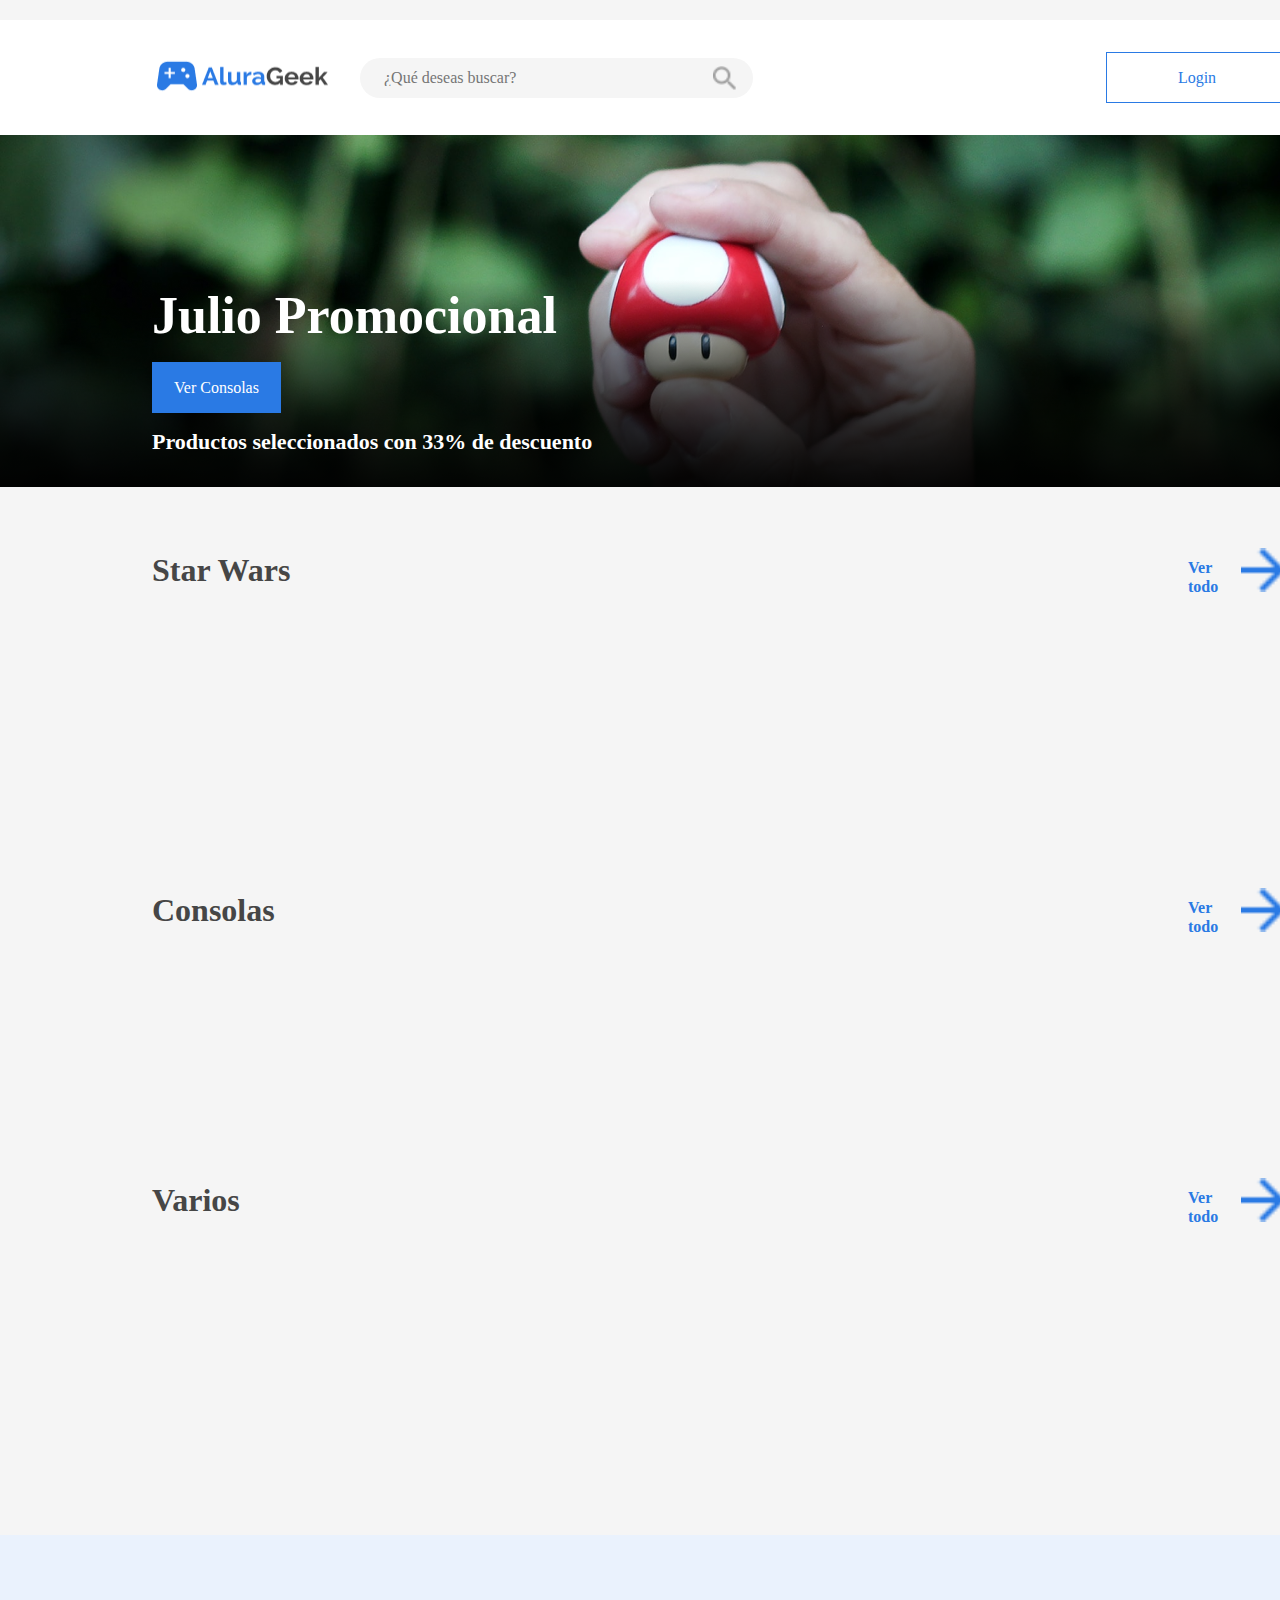
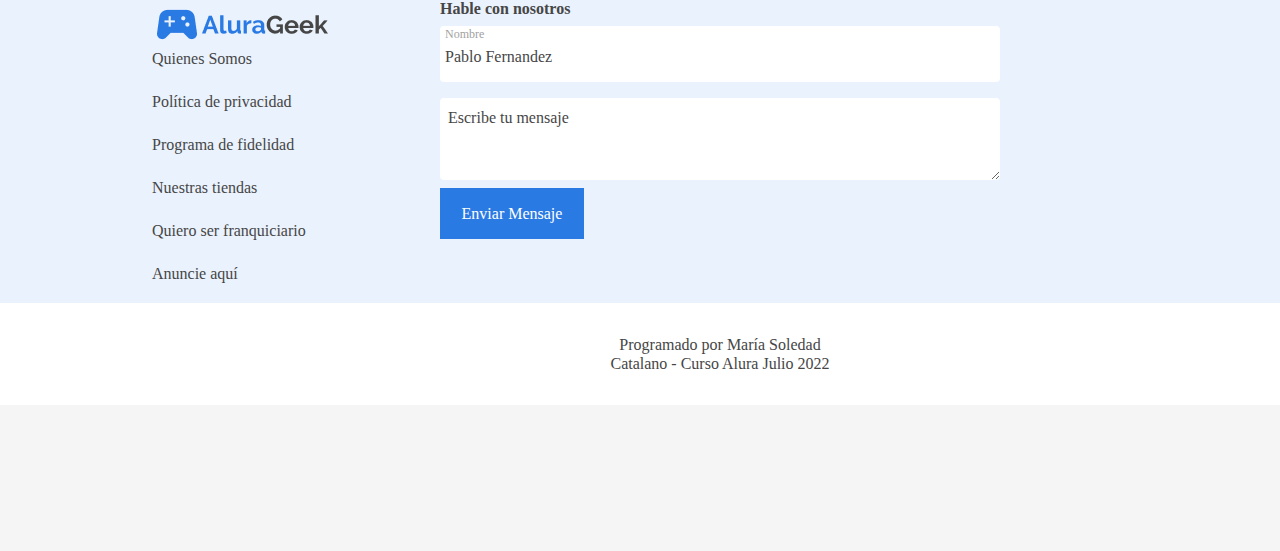
<file: index.html>
<!DOCTYPE html>
<html lang="es">
<head>
    <meta charset="UTF-8">
    <meta http-equiv="X-UA-Compatible" content="IE=edge">
    <meta name="viewport" content="width=device-width, initial-scale=1.0">
    <link rel="stylesheet" href="assets/css/_reset.css">
    <link rel="stylesheet" href="assets/css/estilos.css">
    <link rel="stylesheet" href="assets/css/estilos-validar.css">

    <title>Alura Geek</title>

</head>
<body>
    <header>
        <nav>
            <section>
              
                <div class="logo-buscar" >
                  <a href="index.html">  <img class="logo" src="assets/imagenes/Logo.png" alt=""></a>
                    <div class="barra-buscar">
                        <input  name="buscador" type="text" id="buscar" class="input-buscar" placeholder="  ¿Qué deseas buscar?" maxlength="50" data-buscador>
                        <img class="logo-buscar" src="assets/imagenes/Vector.png" alt="">
                    </div>
                </div>    
               
                    <a class="boton-login" href= "/screens/login.html" > Login</a>
                    
            </section> 
        </nav>
        
        <section class="promo">
                <div>                    
                    <h2>Julio Promocional</h2>
                    <p>Productos seleccionados con 33% de descuento</p>
                    <a href="/screens/buscar-productos.html?texto=consolas"><button> <p>Ver Consolas</p> </button></a>
                </div>
        </section>
    </header>

    <section class="seccion-producto">
        <div class="productos">
       
            <div class="texto-categoria">
                <h2>Star Wars</h2>
                <a href=""> <p> Ver todo</p> <img class="flecha" src="assets/imagenes/vector-flecha.png" alt=""></a>            
            </div>
            
            <div class="card" datos-productos>
            </div>
            </div>
            <div>
            <div id="id-consolas" class="texto-categoria">
                <h2>Consolas</h2>
                <a href=""> <p> Ver todo</p> <img class="flecha" src="assets/imagenes/vector-flecha.png" alt=""></a>            
            </div>
            </div>

            <div class="card" datos-productos-consolas>
            </div>
        <div>
            <div class="texto-categoria">
                <h2>Varios</h2>
                <a href=""> <p> Ver todo</p> <img class="flecha" src="assets/imagenes/vector-flecha.png" alt=""></a>            
            </div>
            
            <div class="card" datos-productos-varios>
            </div>
        </div>
    </section>  
    <section class="rodape">
        <footer>
            <section class="contenido">
            <div class="izquierda">
                <div class="logo">
                    <img src="assets/imagenes/Logo.png" alt="">
                </div>
                <ul>
                    <li><a href="">Quienes Somos</a></li>
                    <li><a href="">Política de privacidad</a></li>
                    <li><a href="">Programa de fidelidad</a></li>
                    <li><a href="">Nuestras tiendas</a></li>
                    <li><a href="">Quiero ser franquiciario</a></li>
                    <li><a href="">Anuncie aquí</a></li>
                </ul>
            </div>
            <form>            
                <h2>Hable con nosotros</h2>

                <div class="campos-form">
                    <div class="input-container">
                        <label for="nombre" class="etiqueta">Nombre</label>
                        <input  name="name" type="text" id="nombre" class="input" required data-tipo="nombre"  placeholder="Pablo Fernandez" maxlength="50">
                        <span class="input-message-error">Este campo no es valido</span>
                    </div>

                    <div class="textarea-container">   
                        <textarea name="mensaje" id="mensaje" class="textarea" placeholder="  Escribe tu mensaje" data-tipo="elmensaje" maxlength="300" required></textarea>
                        <span class="textarea-message-error">Este campo no es valido</span>
                    </div>
                </div>
                        <input type="submit" value="Enviar Mensaje"class="enviar">
               
            </form>
            </section>
        </footer>
        <div class="programado">
            <p class="footer">Programado por María Soledad Catalano - Curso Alura Julio 2022</p>  
        </div>
    </section>
<script type= "module" src="controllers/productos-controller.js"></script>
<script type ="module" src="controllers/buscador.controller.js"></script>
<script type="module" src="/js/app.js" type="module" ></script>
<script src=""></script>


   
    
</body>

</html>
</file>
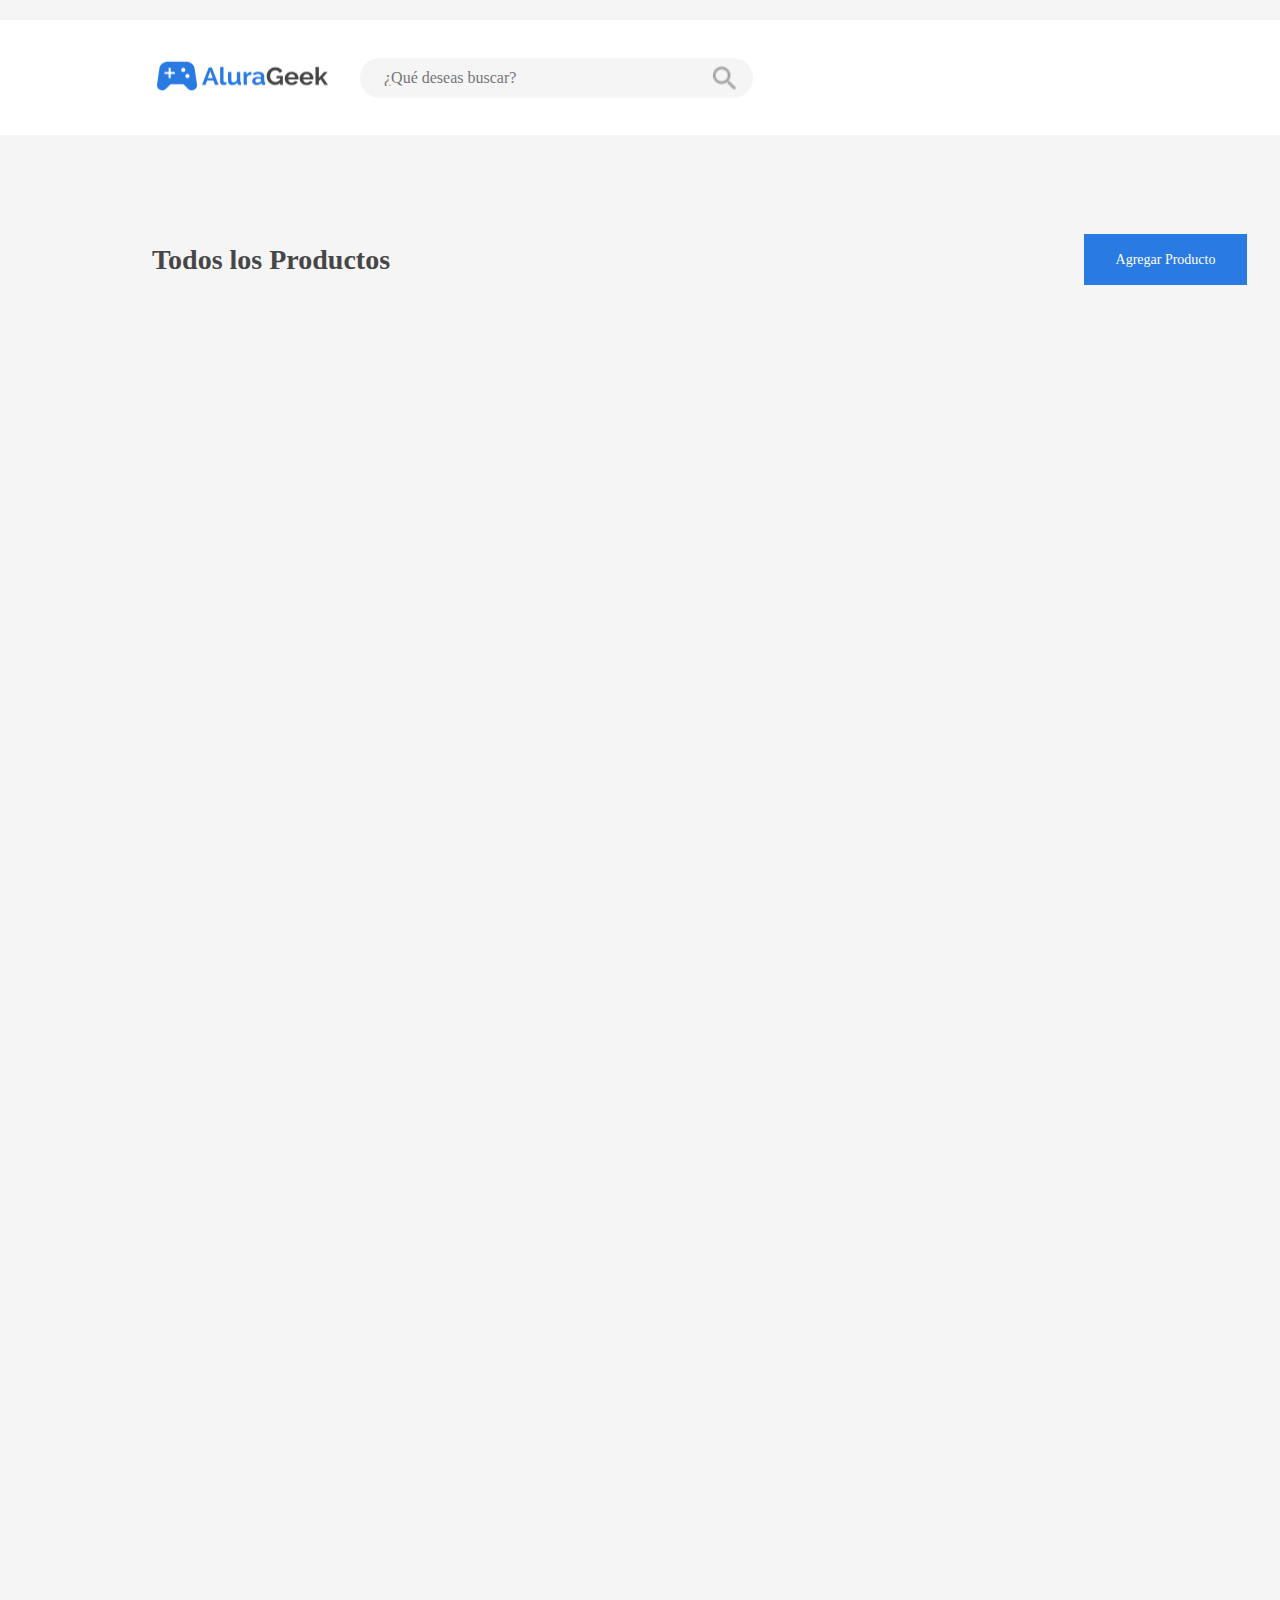
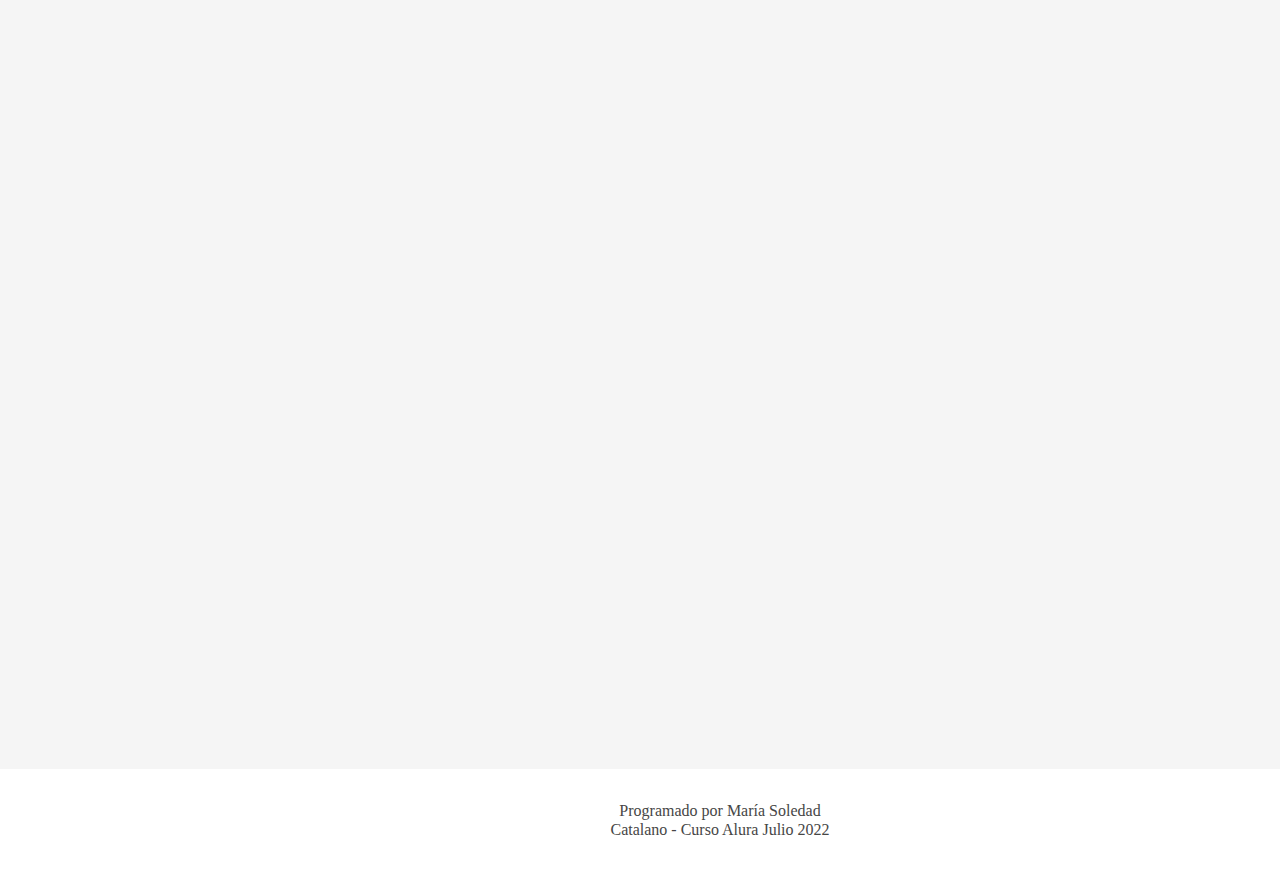
<file: screens/admin-productos.html>
<!DOCTYPE html>
<html lang="es">
<head>
    <meta charset="UTF-8">
    <meta http-equiv="X-UA-Compatible" content="IE=edge">
    <meta name="viewport" content="width=device-width, initial-scale=1.0">
    <link rel="stylesheet" href="../assets/css/_reset.css">
    <link rel="stylesheet" href="../assets/css/estilo-adm-productos.css">
    <title>Alura Geek</title>

</head>
<body>
    <header>
        <nav>
            <section>
              
                <div class="logo-buscar" >
                  <a href="../index.html"><img class="logo" src="../assets/imagenes/Logo.png" alt=""></a>
                    <div class="barra-buscar">
                        <input  name="buscador" type="text" id="buscar" class="input-buscar" placeholder="  ¿Qué deseas buscar?" maxlength="50" data-buscador>
                        <img class="logo-buscar" src="../assets/imagenes/Vector.png" alt="">
                    </div>
                </div>    

               

            </section> 
        </nav>  
    </header>

    <main>
        <section class="titulo-productos">
            <h2>Todos los Productos</h2>
            <a href="agregar-producto.html">Agregar Producto</a>
        </section>

        <section class="seccion-producto">
            <div class="productos">
            
                <div class="card" datos-productos-admin>
                </div>
              
            </div>
     
        </section>
    </main>
    
    </footer>
    <div class="programado">
        <p class="footer">Programado por María Soledad Catalano - Curso Alura Julio 2022</p>   
    </div>
</section>

<script type= "module" src="../controllers/admin-productos-controller.js"></script>
<script type ="module" src="../controllers/buscador.controller.js"></script>
    <script type ="module" src="../controllers/buscar.controller.js"></script>
   
<script type="module" src="/js/app.js" type="module" ></script>
</body>

</html>
</file>
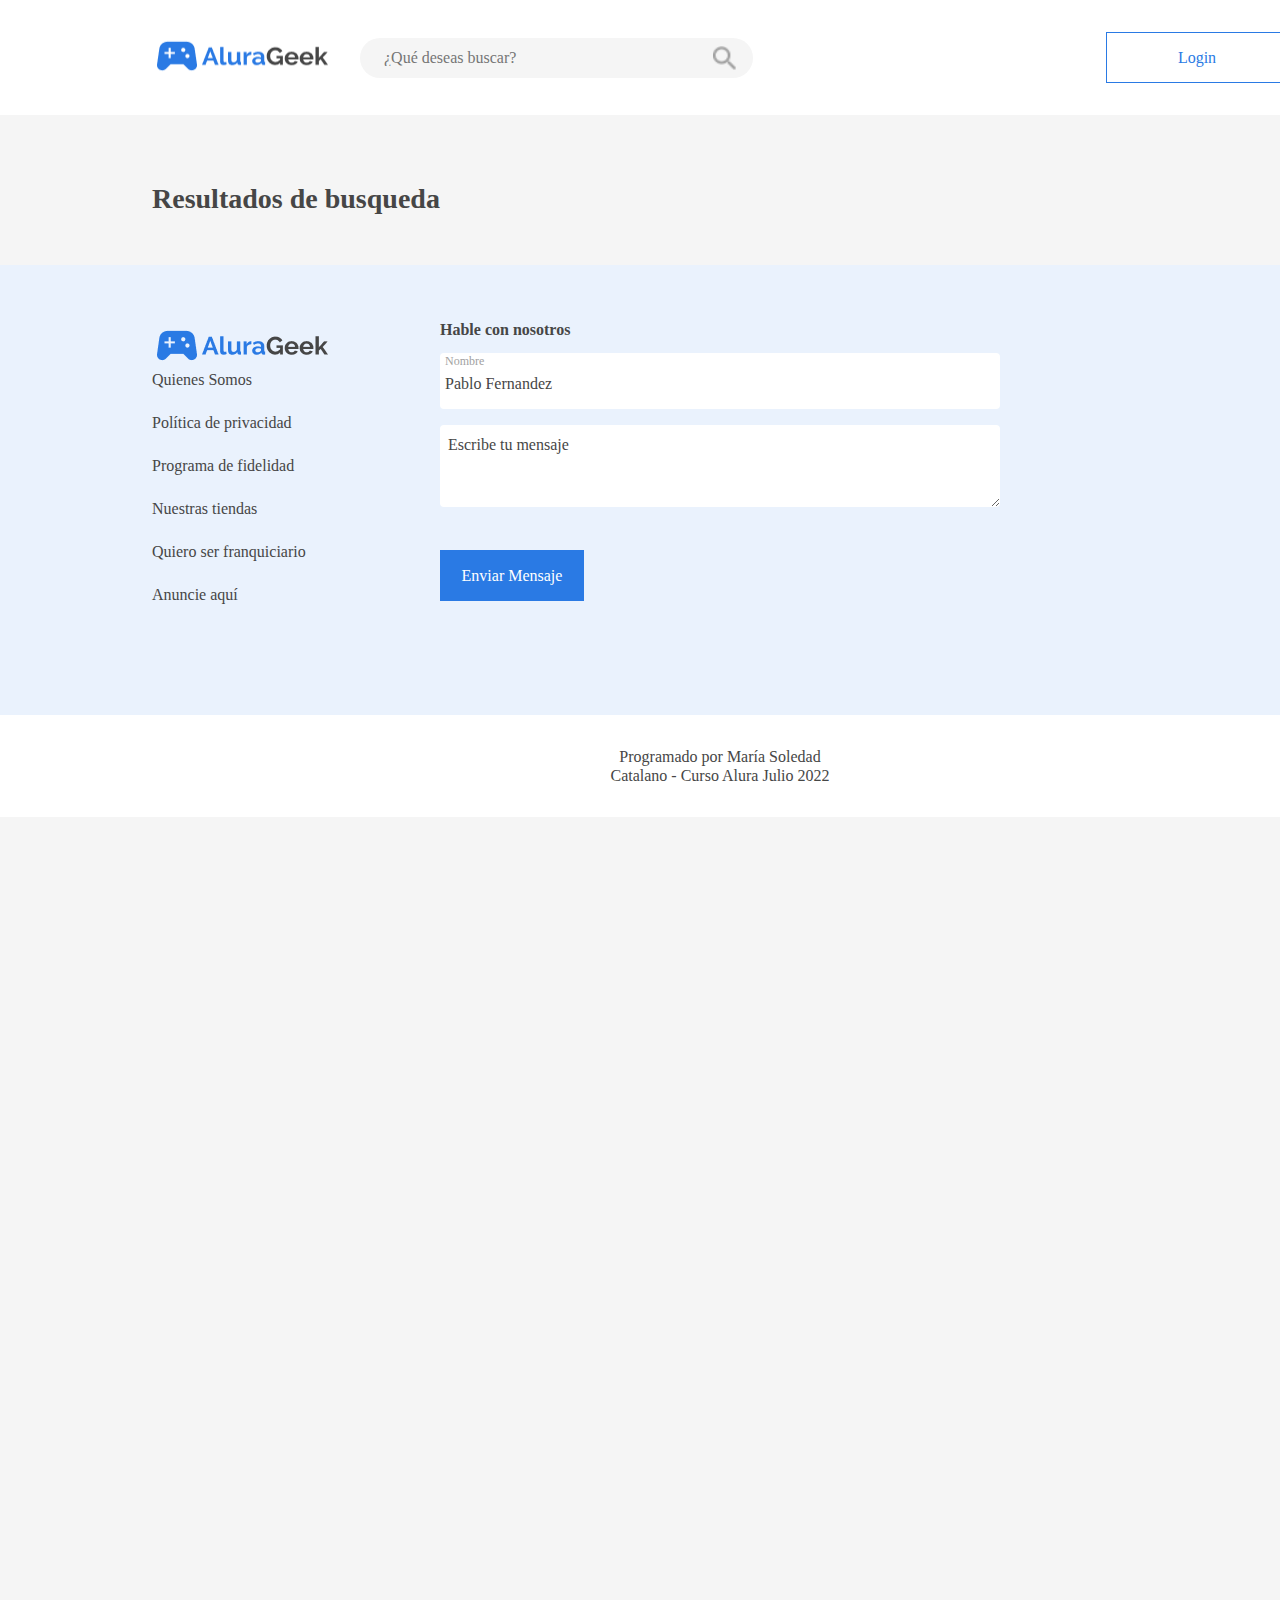
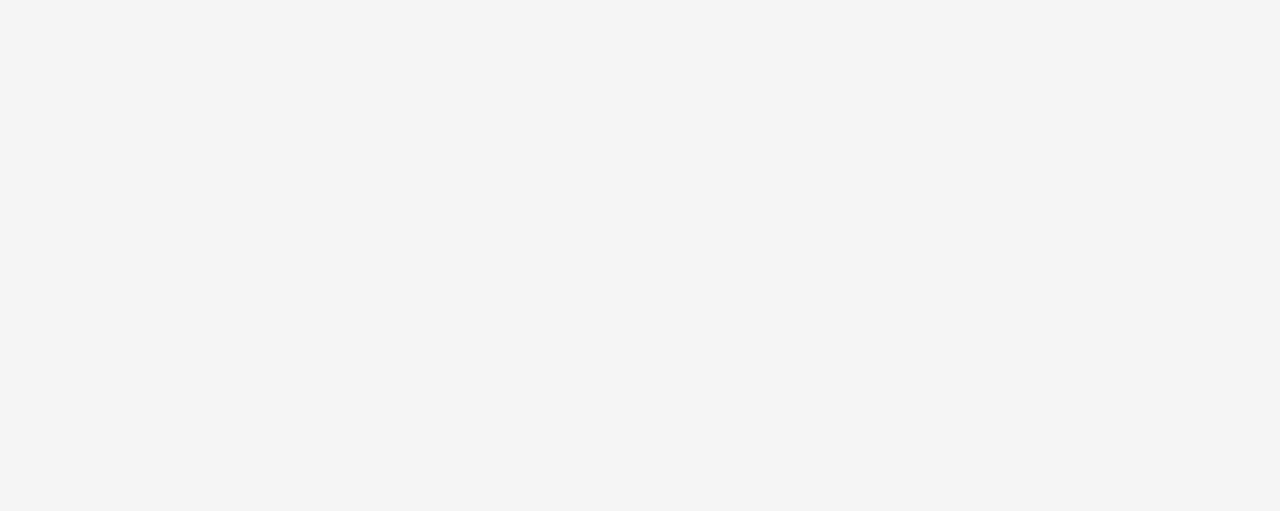
<file: screens/buscar-productos.html>
<!DOCTYPE html>
<html lang="es">
<head>
    <meta charset="UTF-8">
    <meta http-equiv="X-UA-Compatible" content="IE=edge">
    <meta name="viewport" content="width=device-width, initial-scale=1.0">
    <link rel="stylesheet" href="../assets/css/_reset.css">
    <link rel="stylesheet" href="../assets/css/buscar-productos.css">
    <link rel="stylesheet" href="../assets/css/estilos-validar.css">
    


    <title>Alura Geek</title>

</head>
<body>
    <header>
        <nav>
            <section>
              
                <div class="logo-buscar" >
                  <a href="../index.html"><img class="logo" src="../assets/imagenes/Logo.png" alt=""></a>
                    <div class="barra-buscar">
                        <input  name="buscador" type="text" id="buscar" class="input-buscar" placeholder="  ¿Qué deseas buscar?" maxlength="50" data-buscador>
                        <img class="logo-buscar" src="../assets/imagenes/Vector.png" alt="">
                    </div>
                </div>    

                <a class="boton-login" href= "login.html" > Login</a>

            </section> 
        </nav>
        
        
    </header>


        <section class="seccion-producto">
       
        <h2 class="texto-categoria">Resultados de busqueda</h2>
        
        <div class="productos" data-titulo-busqueda>
       
           
          
            <div class="card" data-productos-busqueda>

            </div>
          
    </section> 


    <section class="rodape">
        <footer>
            <section class="contenido">
            <div class="izquierda">
                <div class="logo">
                    <img src="../assets/imagenes/Logo.png" alt="">
                </div>
                <ul>
                    <li><a href="">Quienes Somos</a></li>
                    <li><a href="">Política de privacidad</a></li>
                    <li><a href="">Programa de fidelidad</a></li>
                    <li><a href="">Nuestras tiendas</a></li>
                    <li><a href="">Quiero ser franquiciario</a></li>
                    <li><a href="">Anuncie aquí</a></li>
                </ul>
            </div>
            <form>            
                <h2>Hable con nosotros</h2>

                <div class="campos-form">
                    <div class="input-container">
                        <label for="nombre" class="etiqueta">Nombre</label>
                        <input  name="name" type="text" id="nombre" class="input" required data-tipo="nombre"  placeholder="Pablo Fernandez" maxlength="50" >
                        <span class="input-message-error">Este campo no es valido</span>
                    </div>

                    <div class="textarea-container">   
                        <textarea name="mensaje" id="mensaje" class="textarea" placeholder="  Escribe tu mensaje" data-tipo="elmensaje" maxlength="300" required></textarea>
                        <span class="textarea-message-error">Este campo no es valido</span>
                    </div>
                </div>
                        <input type="submit" value="Enviar Mensaje"class="enviar">
               
            </form>
            </section>
        </footer>
        <div class="programado">
            <p class="footer">Programado por María Soledad Catalano - Curso Alura Julio 2022</p>   
        </div>
    </section>
    <script type ="module" src="../controllers/buscador.controller.js"></script>
    <script type ="module" src="../controllers/buscar.controller.js"></script>
    <script type ="module" src="../js/app.js"></script>
   
    
</body>

</html>
</file>
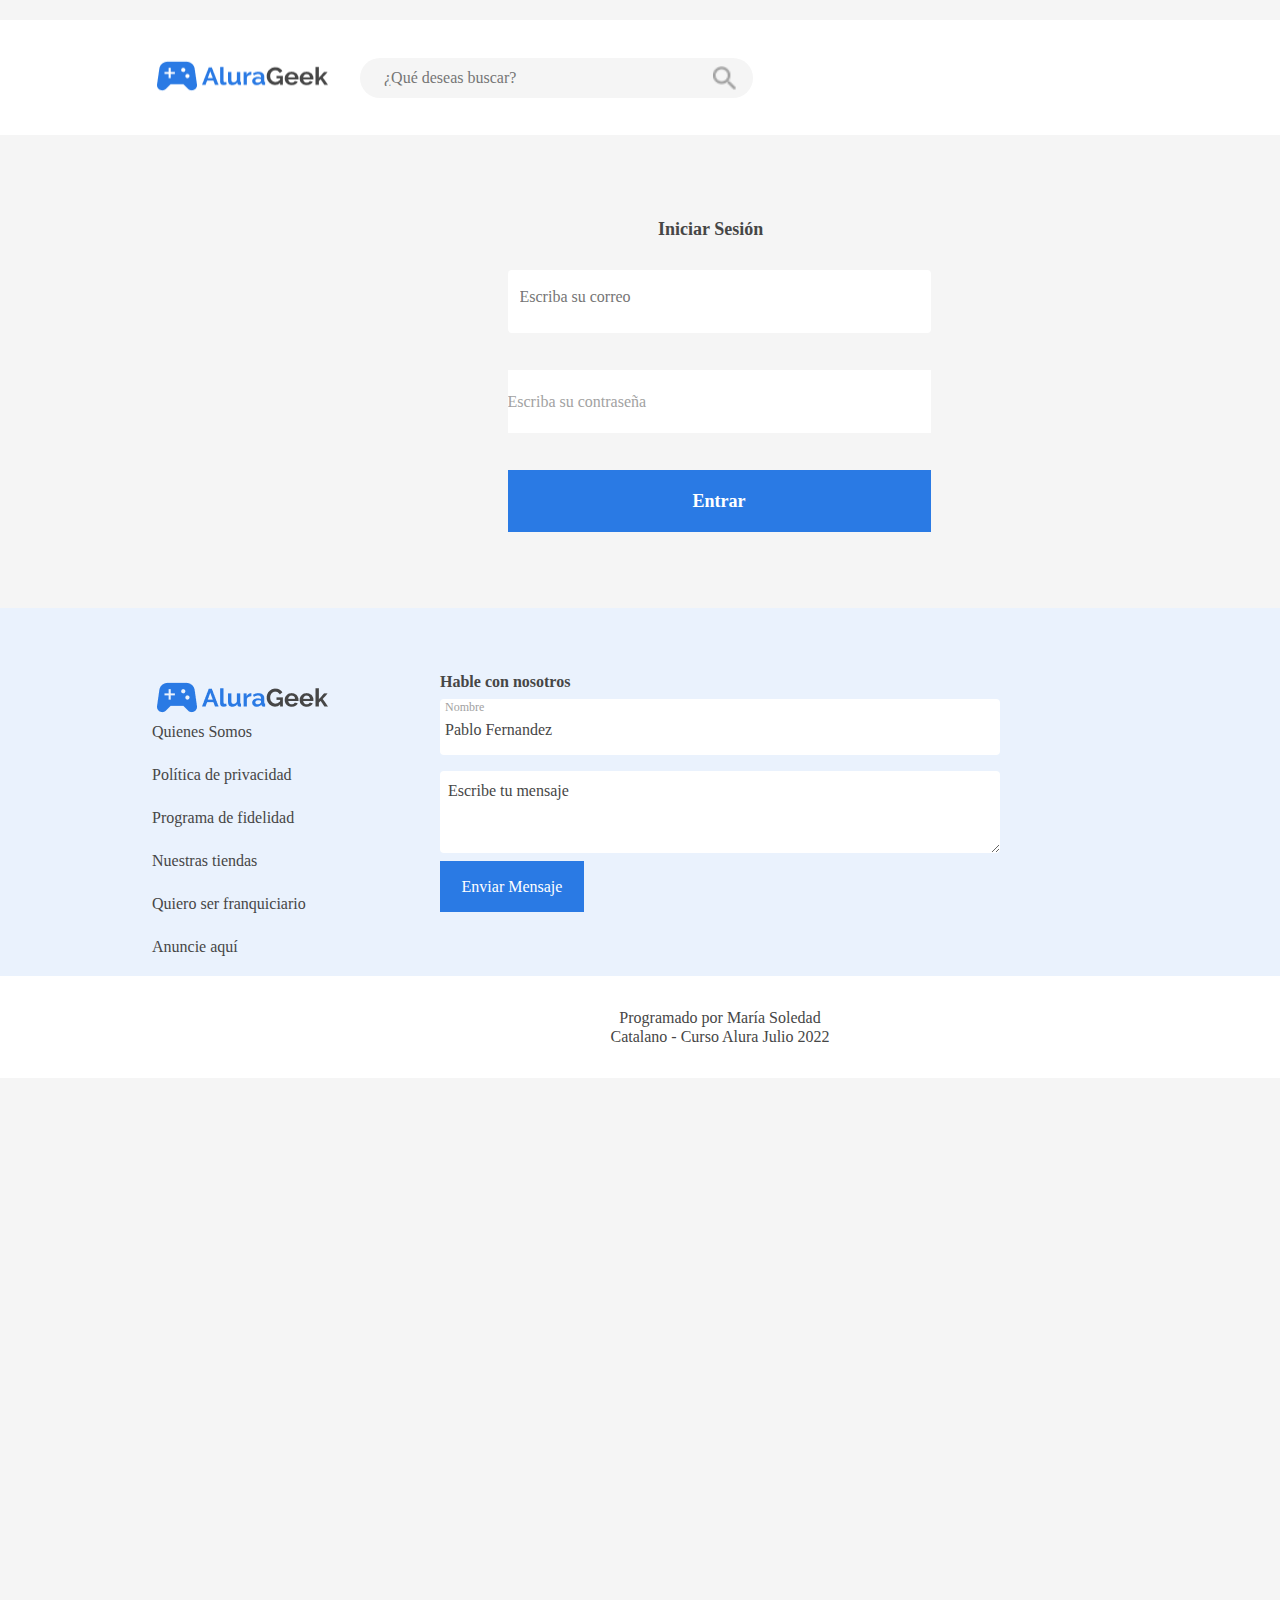
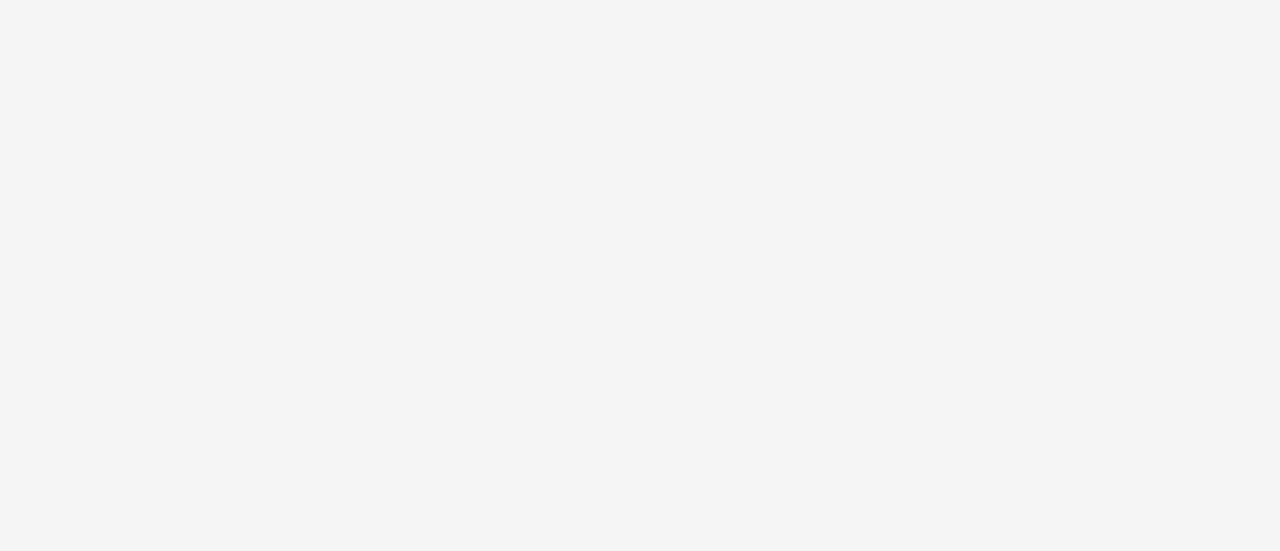
<file: screens/login.html>
<!DOCTYPE html>
<html lang="es">
<head>
    <meta charset="UTF-8">
    <meta http-equiv="X-UA-Compatible" content="IE=edge">
    <meta name="viewport" content="width=device-width, initial-scale=1.0">
    <link rel="stylesheet" href="../assets/css/_reset.css">
    <link rel="stylesheet" href="../assets/css/estilos-login.css">
    <link rel="stylesheet" href="../assets/css/estilos-validar.css">
    <title>Alura Geek</title>

</head>
<body>
    <header>
        <nav>
            <section>
              
                <div class="logo-buscar" >
                    <a href="../index.html"><img class="logo"  src="../assets/imagenes/Logo.png" alt="" ></a>
                    <div class="barra-buscar">
                        <input  name="buscador" type="text" id="buscar" class="input-buscar" placeholder="  ¿Qué deseas buscar?" maxlength="50" data-buscador>
                        <img class="logo-buscar" src="../assets/imagenes/Vector.png" alt="">
                    </div>
                </div>    
            </section> 
        </nav>
        
        
    </header>
    <form class="login"> 
        <h2>Iniciar Sesión</h2>
        
        <input name="email" id="email" class="input-correo" type="email" placeholder="Escriba su correo" required  data-tipo="email"  data-form-usuario >
        <span class="input-message-error">Este campo no es valido</span>
       

        <input name="password" id="password" required class="input-contraseña" type="password" placeholder="Escriba su contraseña"  pattern="^(?=.*[a-z])(?=.*[A-Z])(?=.*[0-9])(?!.*[ !@#$%^&*_=+-]).{6,12}$" title="Al menos 6 caracteres, máximo 12, debe contener una letra minúscula, una letra mayúscula, un número y no puede contener caracteres especiales." data-tipo="password" data-form-contraseña >
        <span class="input-message-error">Este campo no es valido</span>

        <input class="button-entrar" type="submit" value="Entrar" id = "enviar-login">
    </form>
   
    <section class="rodape">
        <footer>
            <section class="contenido">
            <div class="izquierda">
                <div class="logo">
                    <img src="../assets/imagenes/Logo.png" alt="">
                </div>
                <ul>
                    <li><a href="">Quienes Somos</a></li>
                    <li><a href="">Política de privacidad</a></li>
                    <li><a href="">Programa de fidelidad</a></li>
                    <li><a href="">Nuestras tiendas</a></li>
                    <li><a href="">Quiero ser franquiciario</a></li>
                    <li><a href="">Anuncie aquí</a></li>
                </ul>
            </div>
            <form>            
                <h2>Hable con nosotros</h2>

                <div class="campos-form">
                    <div class="input-container">
                        <label for="nombre" class="etiqueta">Nombre</label>
                        <input  name="name" type="text" id="nombre" class="input" required data-tipo="nombre"  placeholder="Pablo Fernandez" maxlength="50">
                        <span class="input-message-error">Este campo no es valido</span>
                    </div>

                    <div class="textarea-container">   
                        <textarea name="mensaje" id="mensaje" class="textarea" placeholder="  Escribe tu mensaje" data-tipo="elmensaje" maxlength="300" required></textarea>
                        <span class="textarea-message-error">Este campo no es valido</span>
                    </div>
                </div>
                        <input type="submit" value="Enviar Mensaje"class="enviar">
               
            </form>
            </section>
        </footer>
        <div class="programado">
            <p class="footer">Programado por María Soledad Catalano - Curso Alura Julio 2022</p>   
        </div>
    </section>
    <script src="../js/login.js"></script>
    <script type ="module" src="../controllers/buscador.controller.js"></script>
    <script type ="module" src="../controllers/buscar.controller.js"></script>
    <script type="module" src="../js/app.js" ></script>
    
</body>

</html>
</file>
<file: assets/css/estilos.css>
*{
    padding: 0px; 
    margin: 0px; 
    box-sizing: border-box;    
}
body{
    display: flex;
    flex-direction: column;
    align-items: center;
    padding: 0px;
    gap: 64px;
    position: relative;
    width: 1440px;
    height: 2111px;
    background: #F5F5F5;
    margin: 20px auto;    
}
header{
    display: flex;
    flex-direction: column;
    align-items: flex-start;
    padding: 0px;
    width: 1440px;
    height: 467px;
    flex: none;
    order: 0;
    align-self: stretch;
    flex-grow: 0;
}   
nav{
    display: flex;
    flex-direction: column;
    justify-content: space-between;
    align-items: center;
    padding: 0px;
    gap: 10px;
    width: 1440px;
    height: 115px;
    background: #FFFFFF;
    flex: none;
    order: 0;
    align-self: stretch;
    flex-grow: 0;
    
}
nav section{
    display: flex;
    flex-direction: row;
    justify-content: space-between;
    align-items: center;
    padding: 32px 0px;
    gap: 63px;
    width: 1136px;
    height: 115px;  
    background: #FFFFFF;
    flex: none;
    order: 0;
    flex-grow: 0;
}
.logo-buscar{
    display: flex;
    flex-direction: row;
    align-items: center;
    padding: 0px;
    gap: 32px;
    width: 24px;
    height: 24px;
    flex: none;
    order: 0;
    flex-grow: 0;
}
.logo{
    width: 176px;
    height: 50px;
    flex: none;
    order: 0;
    flex-grow: 0;
}
.barra-buscar{
    display: flex;
    flex-direction: row;
    align-items: center;
    padding: 8px 16px;
    gap: 8px;
    width: 393px;
    height: 40px;
    background: #F5F5F5;
    border-radius: 20px;
    flex: none;
    order: 1;
    flex-grow: 0;
}
.input-buscar{
    display: flex;
    flex-direction: row;
    align-items: flex-start;
    padding: 0px;
    width: 329px;
    height: 16px;
    flex: none;
    border: transparent;
    order: 0;
    flex-grow: 1;
    background: #F5F5F5;
}
.input-buscar ::placeholder{
    width: 138px;
    height: 16px;
    font-family: 'Raleway';
    font-style: normal;
    font-weight: 400;
    font-size: 14px;
    line-height: 16px;
    display: flex;
    align-items: center;
    color: #A2A2A2;
    flex: none;
    order: 0;
    flex-grow: 0;
}
.boton-login{
    box-sizing: border-box;
    display: flex;
    flex-direction: row;
    justify-content: center;
    align-items: center;
    padding: 16px;
    gap: 10px;
    width: 182px;
    height: 51px;
    border: 1px solid #2A7AE4;
    font-family: 'Raleway';
    font-style: normal;
    font-weight: 400;
    font-size: 16px;
    line-height: 19px;
    color: #2A7AE4;
    background-color: #FFFFFF;
    text-decoration: none;
    flex: none;
    order: 1;
    flex-grow: 0;
}

.promo{
    display: flex;
    flex-direction: column;
    justify-content: flex-end;
    align-items: center;
    padding: 32px;
    gap: 16px;
    width: 1440px;
    height: 352px; 
    background: linear-gradient(180deg, rgba(0, 0, 0, 0) 41.15%, rgba(0, 0, 0, 0.8) 100%), url("../imagenes/banner.png"); 
    flex: none;
    order: 1;
    align-self: stretch;
    flex-grow: 0;
}
.promo div{
    display: flex;
    flex-direction: column;
    justify-content: flex-end;
    align-items: flex-start;
    padding: 0px;
    gap: 16px;
    width: 1136px;
    height: 170px;
    flex: none;
    order: 0;
    flex-grow: 0;
}
.promo div h2{
    width: 751px;
    height: 61px;
    font-family: 'Raleway';
    font-style: normal;
    font-weight: 700;
    font-size: 52px;
    line-height: 61px;
    color: #FFFFFF;
}
.promo div p{
    width: 751px;
    height: 26px;
    font-family: 'Raleway';
    font-style: normal;
    font-weight: 700;
    font-size: 22px;
    line-height: 26px;
    color: #FFFFFF;
    flex: none;
    order: 1;
    flex-grow: 0;
}
.promo div button{
    display: flex;
    flex-direction: row;
    justify-content: center;
    align-items: center;
    padding: 16px;
    gap: 10px;
    width: 129px;
    height: 51px;
    background: #2A7AE4;
    border: transparent;
    flex: none;
    order: 2;
    flex-grow: 0;
}
.promo div button p{
    width: 110px;
    height: 19px;
    font-family: 'Raleway';
    font-style: normal;
    font-weight: 400;
    font-size: 16px;
    line-height: 19px;
    color: #FFFFFF;
    flex: none;
    order: 0;
    flex-grow: 0;
}

.productos{
    display: flex;
    flex-direction: column;
    align-items: flex-start;
    padding: 0px;
    gap: 16px;
    width: 1136px;
    height: 340px;
    flex: none;
    order: 1;
    flex-grow: 0;
}
.texto-categoria{
    display: flex;
    flex-direction: row;
    justify-content: space-between;
    align-items: center;
    padding: 0px;
    gap: 871px;
    width: 1133px;
    height: 38px;
    flex: none;
    order: 0;
    flex-grow: 0;
}
.texto-categoria h2{
    
    width: 148px;
    height: 38px;
    font-family: 'Raleway';
    font-style: normal;
    font-weight: 700;
    font-size: 32px;
    line-height: 38px;
    color: #464646;
    flex: none;
    order: 0;
    flex-grow: 0;
}
.texto-categoria a{
    display: flex;
    flex-direction: row;
    align-items: center;
    padding: 0px;
    gap: 8px;
    width: 97px;
    height: 24px;
    flex: none;
    text-decoration: none;
    order: 1;
    flex-grow: 0;
    
}

.texto-categoria a p{
    width: 97px;
    height: 24px;
    font-family: 'Raleway';
    font-style: normal;
    font-weight: 700;
    font-size: 16px;
    line-height: 19px;
    color: #2A7AE4;
}

.card{
    display: flex;
    flex-direction: row;
    align-items: flex-start;
    padding: 0px;
    gap: 16px;
    width: 1136px;
    height: 252px;
    flex: none;
    order: 1;
    flex-grow: 0;
}
.card div{
    display: flex;
    flex-direction: column;
    align-items: flex-start;
    padding: 0px;
    gap: 8px;
    width: 176px;
    height: 252px;
    flex: none;
    order: 0;
    flex-grow: 0;
}

.card div img{
    display: flex;
    flex-direction: column;
    justify-content: flex-end;
    align-items: flex-start;
    padding: 0px;
    gap: 8px;
    width: 176px;
    height: 174px;
    background: #FFFFFF;
    flex: none;
    order: 0;
    flex-grow: 0;
}
.card div h4{
    width: 176px;
    height: 16px;
    font-family: 'Raleway';
    font-style: normal;
    font-weight: 500;
    font-size: 14px;
    line-height: 16px;
    color: #464646;
    flex: none;
    order: 1;
    align-self: stretch;
    flex-grow: 0;
}
.card div p{
    width: 176px;
    height: 19px;
    font-family: 'Raleway';
    font-style: normal;
    font-weight: 700;
    font-size: 16px;
    line-height: 19px;
    color: #464646;
    flex: none;
    order: 2;
    align-self: stretch;
    flex-grow: 0;
} 
.card div a{
    width: 120px;
    height: 19px;
    font-family: 'Raleway';
    font-style: normal;
    font-weight: 700;
    font-size: 16px;
    line-height: 19px;
    color: #2A7AE4;
    flex: none;
    text-decoration: none;
    order: 3;
    flex-grow: 0;
}
.rodape{
    display: flex;
    flex-direction: column;
    align-items: flex-start;
    padding: 0px;
    width: 1440px;
    height: 470px;
    flex: none;
    order: 4;
    align-self: stretch;
    flex-grow: 0;
    margin: 20px, auto;
}
footer{
    display: flex;
    flex-direction: row;
    justify-content: center;
    align-items: center;
    padding: 64px;
    gap: 115px;
    width: 1440px;
    height: 368px;
    background: #EAF2FD;
    flex: none;
    order: 0;
    align-self: stretch;
    flex-grow: 0;

}
.contenido{
    display: flex;
    flex-direction: row;
    align-items: flex-start;
    padding: 0px;
    gap: 112px;
    width: 1136px;
    height: 240px;
    flex: none;
    order: 0;
    flex-grow: 0;
}
.contenido .logo{
    width: 176px;
    height: 50px;
    flex: none;
    order: 0;
    flex-grow: 0;
}
.contenido ul{
    display: flex;
    flex-direction: column;
    align-items: flex-start;
    padding: 0px;
    gap: 24px;
    width: 176px;
    height: 234px;
    flex: none;
    order: 1;
    flex-grow: 0;
    list-style: none;
    
}

.contenido ul li{
    width: 176px;
    height: 19px;
    font-family: 'Raleway';
    font-style: normal;
    font-weight: 500;
    font-size: 16px;
    line-height: 19px;
    color: #464646;
}
.contenido ul li a{
    text-decoration: none;
    color: #464646;
}

form{
    display: flex;
    flex-direction: column;
    align-items: flex-start;
    padding: 0px;
    gap: 8px;
    width: 560px;
    height: 240px;
    flex: none;
    order: 2;
    flex-grow: 0;
}

form h2{
    width: 560px;
    height: 19px;
    font-family: 'Raleway';
    font-style: normal;
    font-weight: 700;
    font-size: 16px;
    line-height: 19px;
    color: #464646;
    flex: none;
    order: 0;
    align-self: stretch;
    flex-grow: 0;
}

.campos-form{
    display: flex;
    flex-direction: column;
    align-items: flex-start;
    padding: 0px;
    gap: 16px;
    width: 560px;
    height: 154px;
    flex: none;
    order: 1;
    align-self: stretch;
    flex-grow: 0;
}
.input-container{
    width: 560px;
    height: 56px;
    background: #FFFFFF;
    border-radius: 4px;
    flex: none;
    order: 0;
    align-self: stretch;
    flex-grow: 0;
}
.etiqueta{
    width: 536px;
    height: 16px;
    font-family: 'Raleway';
    font-style: normal;
    font-weight: 400;
    font-size: 12px;
    line-height: 16px;
    display: flex;
    align-items: center;
    color: #A2A2A2;
    flex: none;
    order: 0;
    align-self: stretch;
    flex-grow: 0;
    margin-left: 5px;
}
.input{
    display: flex;
    flex-direction: row;
    align-items: center;
    padding: 0px;
    gap: 4px;
    width: 536px;
    height: 30px;
    flex: none;
    order: 1;
    align-self: stretch;
    flex-grow: 0;
    border: transparent;
    margin-left: 5px;
}
.input-container ::placeholder{
    width: 130px;
    height: 20px;
    font-family: 'Raleway';
    font-style: normal;
    font-weight: 400;
    font-size: 16px;
    line-height: 20px;
    display: flex;
    align-items: center;
    color: #464646;
    flex: none;
    order: 0;
    flex-grow: 0;
}
.input:focus, .textarea:focus {
    outline:none;
} /*para que desaparezca el recuadro cuando me pocisiono dentro del input*/
.input-message-error, .textarea-message-error{
    display: none;
}
textarea{
    width: 560px;
    height: 82px;
    background: #FFFFFF;
    border-radius: 4px;
    flex: none;
    order: 0;
    align-self: stretch;
    flex-grow: 1;
    border: transparent;
}
.textarea-container ::placeholder{
    width: 304px;
    height: 20px;
    font-family: 'Raleway';
    font-style: normal;
    font-weight: 400;
    font-size: 16px;
    line-height: 20px;
    display: flex;
    align-items: center;
    color:#464646;
    flex: none;
    padding-top: 10px;
    order: 0;
    flex-grow: 0;                                               
}
.enviar{
    display: flex;
    flex-direction: row;
    justify-content: center;
    align-items: center;
    padding: 16px;
    gap: 10px;
    width: 144px;
    height: 51px;
    background: #2A7AE4;
    flex: none;
    border: transparent;
    font-family: 'Raleway';
    font-style: normal;
    font-weight: 400;
    font-size: 16px;
    line-height: 19px;
    color: #FFFFFF;
    order: 2;
    flex-grow: 0;                               
}
.programado{
    display: flex;
    flex-direction: row;
    justify-content: center;
    align-items: center;
    padding: 32px;
    gap: 10px;
    width: 1440px;
    height: 102px;
    background: #FFFFFF;
    flex: none;
    order: 1;
    align-self: stretch;
    flex-grow: 0;
}

.programado p{
    width: 229px;
    height: 38px;
    font-family: 'Raleway';
    font-style: normal;
    font-weight: 500;
    font-size: 16px;
    line-height: 19px;
    text-align: center;
    color: #464646;
    flex: none;
    order: 0;
    flex-grow: 0;
}


/*hasta 768pixeles de pantalla*/
@media screen and (max-width:768px){
    body{
        position: relative;
        width: 768px;
        height: 1964px;
        margin: 0 auto;
        gap: 5px;
    }
    header{
        width: 768px;
        height: 430px;
    }
    nav{
        width: 768px;
        height: 72px;
    }
    nav section{
        padding: 16px 32px;
        width: 768px;
        height: 72px;
        align-self: stretch;
    }
    .logo-buscar{
        width: 28px;
        height: 28px;
    }
    .logo{
        width: 100px;
        height: 28px;
    }
    .barra-buscar{
        width: 272px;
        height: 40px;
    }
    .input-buscar{
        width: 208px;
        height: 16px;
    }
    .boton-login{      
        padding: 12px 16px;
        width: 166px;
        height: 40px;
    }
        
    .boton-login button{
        width: 38px;
        height: 16px;
        font-weight: 600;
        font-size: 14px;
        line-height: 16px;
    }
    .promo{
        width: 768px;
        height: 352px;
        background: linear-gradient(180deg, rgba(0, 0, 0, 0) 41.15%, rgba(0, 0, 0, 0.8) 100%), url("../imagenes/banner-tablet.jpg"); 
    }
    .promo div{
        width: 704px;
        height: 159px;
    }
    .promo div h2{
        width: 704px;
        height: 61px;
    }
    .promo div p{
        width: 704px;
        height: 26px;
    }
    .promo div button{
        padding:12px 16px;
        width: 118px;
        height: 40px;
    }
    .promo div button p{
        width: 86px;
        height: 16px;
        font-size: 14px;
        line-height: 16px;
    }
    .categoria{
        padding: 17px;
        width: 768px;
        height: 358px;
    }
    .texto-categoria{
        width: 704px;
        height: 26px;
        gap: 0px;
    }
    
    .texto-categoria h2{        
        width: 102px;
        height: 26px;
        font-size: 22px;
        line-height: 26px;
    }
    .texto-categoria a p{
        width: 80px;
        height: 19px;
        font-size: 16px;
        line-height: 19px;
    }    
    .productos {
        width: 704px;
        height: 252px;
        gap: 5px;
    }
    
    
    .productos .resp-invisible{
        display: none;
    }
    .productos li img{
        width: 164px;
        height: 174px;
    }
    .productos li h4{
        width: 164px;
        height: 16px;
    }    
    .productos li p{
        width: 164px;
        height: 19px;
    } 
    .productos li a{
        width: 120px;
        height: 19px;
    }    
   
    .rodape{
        width: 768px;
        height: 470px;
    }    
    footer{
        padding: 32px;
        gap: 115px;
        width: 768px;
        height: 364px;
        order: 5;
    }
    .contenido{
        gap: 16px;
        width: 704px;
        height: 300px;
        flex-grow: 1;
    }
    .contenido .logo{
        width: 176px;
        height: 50px;
        flex: none;
        order: 0;
        flex-grow: 0;
    }
    .izquierda{
        display: flex;
        flex-direction: column;
        align-items: flex-start;
        padding: 0px;
        gap: 16px;
        width: 254px;
        height: 300px;
        flex: none;
        order: 0;
        flex-grow: 0;
    }    
    form{
        width: 434px;
        height: 229px;
        order: 1;
        flex-grow: 1;
    }
    form h2{
        width: 434px;
        height: 19px;
    }
    .campos-form{
        width: 434px;
        height: 154px;
    }
    .input-container{
        width: 434px;
        height: 56px;
    }    
    .etiqueta{
        width: 410px;
        height: 16px;
    }
    .input{       
        width: 410px;
        height: 30px;
    }
    textarea{
        width: 434px;
        height: 82px;
        flex-grow: 1;
   
    }
    .enviar{
        padding:12px 16px;
        width: 133px;
        height: 40px;                      
    }
    .programado{
        width: 768px;
        order: 6;
    
    }
    
}
</file>
<file: assets/css/estilos-validar.css>
.input-message-error{
    display: none;
}
.textarea-message-error{
  display: none;
}
.input-container--invalid {
    margin-bottom: 0.5rem;
  }
  /*
  .input-container--invalid .input {
    border: 1px solid #df2525;
    border-radius: 7px;
  }
  */
  .input-container--invalid .input-label {
    color: #df2525;
    font-family: 'Raleway';
    font-size: 14px;
  }
  
  .input-container--invalid .input-message-error {
    color: #df2525;
    display: block;
    margin-top: 0.5rem;
    padding-left: 0.5rem;
    font-family: 'Raleway';
    font-size: 14px;
  }

  
.textarea-container--invalid .textarea-message-error {
    display: block;
    color: #df2525;
    margin-top: 0.5rem;
    padding-left: 0.5rem;
    font-family: 'Raleway';
    font-size: 14px;
  }
</file>
<file: assets/css/estilo-adm-productos.css>
*{
    padding: 0px; 
    margin: 0px; 
    box-sizing: border-box;    
}
body{
    display: flex;
    flex-direction: column;
    align-items: center;
    padding: 0px;
    gap: 64px;
    position: relative;
    width: 1440px;
    height: 2111px;
    background: #F5F5F5;
    margin: 20px auto;    
}
header{
    display: flex;
    flex-direction: column;
    align-items: flex-start;
    padding: 0px;
    width: 1440px;
    height: 150px;
    flex: none;
    order: 0;
    align-self: stretch;
    flex-grow: 0;
}
nav{
    display: flex;
    flex-direction: column;
    justify-content: space-between;
    align-items: center;
    padding: 0px;
    gap: 10px;
    width: 1440px;
    height: 115px;
    background: #FFFFFF;
    flex: none;
    order: 0;
    align-self: stretch;
    flex-grow: 0;
    
}
nav section{
    display: flex;
    flex-direction: row;
    justify-content: space-between;
    align-items: center;
    padding: 32px 0px;
    gap: 63px;
    width: 1136px;
    height: 115px;  
    background: #FFFFFF;
    flex: none;
    order: 0;
    flex-grow: 0;
}
.logo-buscar{
    display: flex;
    flex-direction: row;
    align-items: center;
    padding: 0px;
    gap: 32px;
    width: 24px;
    height: 24px;
    flex: none;
    order: 0;
    flex-grow: 0;
}
.logo{
    width: 176px;
    height: 50px;
    flex: none;
    order: 0;
    flex-grow: 0;
}
.barra-buscar{
    display: flex;
    flex-direction: row;
    align-items: center;
    padding: 8px 16px;
    gap: 8px;
    width: 393px;
    height: 40px;
    background: #F5F5F5;
    border-radius: 20px;
    flex: none;
    order: 1;
    flex-grow: 0;
}
.input-buscar{
    display: flex;
    flex-direction: row;
    align-items: flex-start;
    padding: 0px;
    width: 329px;
    height: 16px;
    flex: none;
    border: transparent;
    order: 0;
    flex-grow: 1;
    background: #F5F5F5;
}
.input-buscar ::placeholder{
    width: 138px;
    height: 16px;
    font-family: 'Raleway';
    font-style: normal;
    font-weight: 400;
    font-size: 14px;
    line-height: 16px;
    display: flex;
    align-items: center;
    color: #A2A2A2;
    flex: none;
    order: 0;
    flex-grow: 0;
}
.titulo-productos{
    display: flex;
    flex-direction: row;
    justify-content: space-between;
    align-items: center;
    padding: 0px;
    gap: 300px;
    width: 1095px;
    margin-bottom: 20px;
    height: 51px;
    flex: none;
    order: 0;
    flex-grow: 0;
}
.titulo-productos h2{
    width: 293px;
    height: 38px;
    font-family: 'Raleway';
    font-style: normal;
    font-weight: 700;
    font-size: 28px;
    line-height: 38px;
    color: #464646;
    flex: none;
    order: 0;
    flex-grow: 0;
}
.titulo-productos a{
    display: flex;
    flex-direction: row;
    justify-content: center;
    align-items: center;
    padding: 16px;
   
    width: 163px;
    height: 51px;
    background: #2A7AE4;
    flex: none;
    order: 1;
    flex-grow: 0;
    font-family: 'Raleway';
    font-style: normal;
    font-weight: 400;
    font-size: 14px;
    line-height: 19px;
    color: #FFFFFF;

}

.seccion-producto{
    display: flex;
    flex-direction: row;
    align-items: flex-start;
    padding: 0px;
    gap: 16px;
    width: 1136px;
    height: 2000px;
    flex: none;
    order: 1;
    flex-grow: 0;
 
}
.productos{
    width: 1136px;
    height: 2000px;   
}


.card{
    display: flex;
    flex-direction: row;
    align-items: flex-start;
    padding: 0px;
    gap: 8px;
    flex: none;
    order: 0;
    flex-grow: 0; 
    flex-wrap: wrap;
}

.card img{
    display: flex;
    flex-direction: column;
    justify-content: flex-end;
    align-items: flex-start;
    padding: 0px;
    gap: 8px;
    width: 176px;
    height: 174px;
    background: #FFFFFF;
    flex: none;
    order: 0;
    flex-grow: 0;
}
.card h4{
    width: 176px;
    height: 16px;
    font-family: 'Raleway';
    font-style: normal;
    font-weight: 500;
    font-size: 14px;
    line-height: 16px;
    color: #464646;
    flex: none;
    order: 1;
    align-self: stretch;
    flex-grow: 0;
}
.card p{
    width: 176px;
    height: 19px;
    font-family: 'Raleway';
    font-style: normal;
    font-weight: 700;
    font-size: 16px;
    line-height: 19px;
    color: #464646;
    flex: none;
    order: 2;
    align-self: stretch;
    flex-grow: 0;
} 
.card a{
    width: 120px;
    height: 19px;
    font-family: 'Raleway';
    font-style: normal;
    font-weight: 700;
    font-size: 16px;
    line-height: 19px;
    color: #2A7AE4;
    flex: none;
    text-decoration: none;
    order: 3;
    flex-grow: 0;
}
.rodape{
    display: flex;
    flex-direction: column;
    align-items: flex-start;
    padding: 0px;
    width: 1440px;
    height: 470px;
    flex: none;
    order: 4;
    align-self: stretch;
    flex-grow: 0;
    margin: 20px, auto;
}
footer{
    display: flex;
    flex-direction: row;
    justify-content: center;
    align-items: center;
    padding: 64px;
    gap: 115px;
    width: 1440px;
    height: 368px;
    background: #EAF2FD;
    flex: none;
    order: 0;
    align-self: stretch;
    flex-grow: 0;

}
.contenido{
    display: flex;
    flex-direction: row;
    align-items: flex-start;
    padding: 0px;
    gap: 112px;
    width: 1136px;
    height: 240px;
    flex: none;
    order: 0;
    flex-grow: 0;
}
.contenido .logo{
    width: 176px;
    height: 50px;
    flex: none;
    order: 0;
    flex-grow: 0;
}
.contenido ul{
    display: flex;
    flex-direction: column;
    align-items: flex-start;
    padding: 0px;
    gap: 24px;
    width: 176px;
    height: 234px;
    flex: none;
    order: 1;
    flex-grow: 0;
    list-style: none;
    
}

.contenido ul li{
    width: 176px;
    height: 19px;
    font-family: 'Raleway';
    font-style: normal;
    font-weight: 500;
    font-size: 16px;
    line-height: 19px;
    color: #464646;
}
.contenido ul li a{
    text-decoration: none;
    color: #464646;
}

form{
    display: flex;
    flex-direction: column;
    align-items: flex-start;
    padding: 0px;
    gap: 8px;
    width: 560px;
    height: 240px;
    flex: none;
    order: 2;
    flex-grow: 0;
}

form h2{
    width: 560px;
    height: 19px;
    font-family: 'Raleway';
    font-style: normal;
    font-weight: 700;
    font-size: 16px;
    line-height: 19px;
    color: #464646;
    flex: none;
    order: 0;
    align-self: stretch;
    flex-grow: 0;
}

.campos-form{
    display: flex;
    flex-direction: column;
    align-items: flex-start;
    padding: 0px;
    gap: 16px;
    width: 560px;
    height: 154px;
    flex: none;
    order: 1;
    align-self: stretch;
    flex-grow: 0;
}
.input-container{
    width: 560px;
    height: 56px;
    background: #FFFFFF;
    border-radius: 4px;
    flex: none;
    order: 0;
    align-self: stretch;
    flex-grow: 0;
}
.etiqueta{
    width: 536px;
    height: 16px;
    font-family: 'Raleway';
    font-style: normal;
    font-weight: 400;
    font-size: 12px;
    line-height: 16px;
    display: flex;
    align-items: center;
    color: #A2A2A2;
    flex: none;
    order: 0;
    align-self: stretch;
    flex-grow: 0;
    margin-left: 5px;
}
.input{
    display: flex;
    flex-direction: row;
    align-items: center;
    padding: 0px;
    gap: 4px;
    width: 536px;
    height: 30px;
    flex: none;
    order: 1;
    align-self: stretch;
    flex-grow: 0;
    border: transparent;
    margin-left: 5px;
}
.input-container ::placeholder{
    width: 130px;
    height: 20px;
    font-family: 'Raleway';
    font-style: normal;
    font-weight: 400;
    font-size: 16px;
    line-height: 20px;
    display: flex;
    align-items: center;
    color: #464646;
    flex: none;
    order: 0;
    flex-grow: 0;
}
.input:focus, .textarea:focus {
    outline:none;
} /*para que desaparezca el recuadro cuando me pocisiono dentro del input*/
.input-message-error, .textarea-message-error{
    display: none;
}
textarea{
    width: 560px;
    height: 82px;
    background: #FFFFFF;
    border-radius: 4px;
    flex: none;
    order: 0;
    align-self: stretch;
    flex-grow: 1;
    border: transparent;
}
.textarea-container ::placeholder{
    width: 304px;
    height: 20px;
    font-family: 'Raleway';
    font-style: normal;
    font-weight: 400;
    font-size: 16px;
    line-height: 20px;
    display: flex;
    align-items: center;
    color:#464646;
    flex: none;
    padding-top: 10px;
    order: 0;
    flex-grow: 0;                                               
}
.enviar{
    display: flex;
    flex-direction: row;
    justify-content: center;
    align-items: center;
    padding: 16px;
    gap: 10px;
    width: 144px;
    height: 51px;
    background: #2A7AE4;
    flex: none;
    border: transparent;
    font-family: 'Raleway';
    font-style: normal;
    font-weight: 400;
    font-size: 16px;
    line-height: 19px;
    color: #FFFFFF;
    order: 2;
    flex-grow: 0;                               
}
.programado{
    display: flex;
    flex-direction: row;
    justify-content: center;
    align-items: center;
    padding: 32px;
    gap: 10px;
    width: 1440px;
    height: 102px;
    background: #FFFFFF;
    flex: none;
    order: 1;
    align-self: stretch;
    flex-grow: 0;
}

.programado p{
    width: 229px;
    height: 38px;
    font-family: 'Raleway';
    font-style: normal;
    font-weight: 500;
    font-size: 16px;
    line-height: 19px;
    text-align: center;
    color: #464646;
    flex: none;
    order: 0;
    flex-grow: 0;
}
</file>
<file: assets/css/buscar-productos.css>
*{
    padding: 0px; 
    margin: 0px; 
    box-sizing: border-box;    
}
body{
    display: flex;
    flex-direction: column;
    align-items: center;
    padding: 0px;
    gap: 25px;
    position: relative;
    width: 1440px;
    height: 2111px;
    background: #F5F5F5;
    margin: 0px auto;    
}
nav{
    display: flex;
    flex-direction: column;
    justify-content: space-between;
    align-items: center;
    padding: 0px;
    gap: 10px;
    width: 1440px;
    height: 115px;
    background: #FFFFFF;
    flex: none;
    order: 0;
    align-self: stretch;
    flex-grow: 0;
    
}
nav section{
    display: flex;
    flex-direction: row;
    justify-content: space-between;
    align-items: center;
    padding: 32px 0px;
    gap: 63px;
    width: 1136px;
    height: 115px;  
    background: #FFFFFF;
    flex: none;
    order: 0;
    flex-grow: 0;
}
.logo-buscar{
    display: flex;
    flex-direction: row;
    align-items: center;
    padding: 0px;
    gap: 32px;
    width: 24px;
    height: 24px;
    flex: none;
    order: 0;
    flex-grow: 0;
}
.logo{
    width: 176px;
    height: 50px;
    flex: none;
    order: 0;
    flex-grow: 0;
}
.barra-buscar{
    display: flex;
    flex-direction: row;
    align-items: center;
    padding: 8px 16px;
    gap: 8px;
    width: 393px;
    height: 40px;
    background: #F5F5F5;
    border-radius: 20px;
    flex: none;
    order: 1;
    flex-grow: 0;
}
.input-buscar{
    display: flex;
    flex-direction: row;
    align-items: flex-start;
    padding: 0px;
    width: 329px;
    height: 16px;
    flex: none;
    border: transparent;
    order: 0;
    flex-grow: 1;
    background: #F5F5F5;
}
.input-buscar ::placeholder{
    width: 138px;
    height: 16px;
    font-family: 'Raleway';
    font-style: normal;
    font-weight: 400;
    font-size: 14px;
    line-height: 16px;
    display: flex;
    align-items: center;
    color: #A2A2A2;
    flex: none;
    order: 0;
    flex-grow: 0;
}
.boton-login{
    box-sizing: border-box;
    display: flex;
    flex-direction: row;
    justify-content: center;
    align-items: center;
    padding: 16px;
    gap: 10px;
    width: 182px;
    height: 51px;
    border: 1px solid #2A7AE4;
    font-family: 'Raleway';
    font-style: normal;
    font-weight: 400;
    font-size: 16px;
    line-height: 19px;
    color: #2A7AE4;
    background-color: #FFFFFF;
    text-decoration: none;
    flex: none;
    order: 1;
    flex-grow: 0;
}

.promo{
    display: flex;
    flex-direction: column;
    justify-content: flex-end;
    align-items: center;
    padding: 32px;
    gap: 16px;
    width: 1440px;
    height: 352px; 
    background: linear-gradient(180deg, rgba(0, 0, 0, 0) 41.15%, rgba(0, 0, 0, 0.8) 100%), url("../imagenes/banner.png"); 
    flex: none;
    order: 1;
    align-self: stretch;
    flex-grow: 0;
}
.promo div{
    display: flex;
    flex-direction: column;
    justify-content: flex-end;
    align-items: flex-start;
    padding: 0px;
    gap: 16px;
    width: 1136px;
    height: 170px;
    flex: none;
    order: 0;
    flex-grow: 0;
}
.promo div h2{
    width: 751px;
    height: 61px;
    font-family: 'Raleway';
    font-style: normal;
    font-weight: 700;
    font-size: 52px;
    line-height: 61px;
    color: #FFFFFF;
}
.promo div p{
    width: 751px;
    height: 26px;
    font-family: 'Raleway';
    font-style: normal;
    font-weight: 700;
    font-size: 22px;
    line-height: 26px;
    color: #FFFFFF;
    flex: none;
    order: 1;
    flex-grow: 0;
}
.promo div button{
    display: flex;
    flex-direction: row;
    justify-content: center;
    align-items: center;
    padding: 16px;
    gap: 10px;
    width: 129px;
    height: 51px;
    background: #2A7AE4;
    border: transparent;
    flex: none;
    order: 2;
    flex-grow: 0;
}
.promo div button p{
    width: 110px;
    height: 19px;
    font-family: 'Raleway';
    font-style: normal;
    font-weight: 400;
    font-size: 16px;
    line-height: 19px;
    color: #FFFFFF;
    flex: none;
    order: 0;
    flex-grow: 0;
}

.productos{
    display: flex;
    flex-direction: column;
    align-items: flex-start;
    padding: 0px;
    gap: 16px;
    width: 1136px;
    flex: none;
    order: 1;
    flex-grow: 0;
}
.texto-categoria{
    padding: 40px 0;
    width: 1133px;
    height: 38px;
    font-family: 'Raleway';
    font-style: normal;
    font-weight: 700;
    font-size: 28px;
    line-height: 38px;
    color: #464646;
    flex: none;
    order: 0;
    flex-grow: 0;
    margin-bottom: 20px;
}
.texto-categoria a{
    display: flex;
    flex-direction: row;
    align-items: center;
    padding: 0px;
    gap: 8px;
    width: 110px;
    height: 24px;
    flex: none;
    text-decoration: none;
    order: 1;
    flex-grow: 0;
    
}

.texto-categoria a p{
    width: 120px;
    height: 24px;
    font-family: 'Raleway';
    font-style: normal;
    font-weight: 700;
    font-size: 16px;
    line-height: 19px;
    color: #2A7AE4;
    text-align: center;
}
.flecha{
    width: 20px;
    height: 20px;
}
.card{
    display: flex;
    flex-direction: row;
    align-items: flex-start;
    padding: 0px;
    gap: 16px;
    width: 1136px;
    flex-wrap: wrap;
    flex: none;
    order: 1;
    flex-grow: 0;
}
.card div{
    display: flex;
    flex-direction: column;
    align-items: flex-start;
    padding: 0px;
    gap: 8px;
    width: 176px;
    height: 252px;
    flex: none;
    order: 0;
    flex-grow: 0;
}

.card div img{
    display: flex;
    flex-direction: column;
    justify-content: flex-end;
    align-items: flex-start;
    padding: 0px;
    gap: 8px;
    width: 176px;
    height: 174px;
    background: #FFFFFF;
    flex: none;
    order: 0;
    flex-grow: 0;
}
.card div h4{
    width: 176px;
    height: 16px;
    font-family: 'Raleway';
    font-style: normal;
    font-weight: 500;
    font-size: 14px;
    line-height: 16px;
    color: #464646;
    flex: none;
    order: 1;
    align-self: stretch;
    flex-grow: 0;
}
.card div p{
    width: 176px;
    height: 19px;
    font-family: 'Raleway';
    font-style: normal;
    font-weight: 700;
    font-size: 16px;
    line-height: 19px;
    color: #464646;
    flex: none;
    order: 2;
    align-self: stretch;
    flex-grow: 0;
} 
.card div a{
    width: 120px;
    height: 19px;
    font-family: 'Raleway';
    font-style: normal;
    font-weight: 700;
    font-size: 16px;
    line-height: 19px;
    color: #2A7AE4;
    flex: none;
    text-decoration: none;
    order: 3;
    flex-grow: 0;
}
.rodape{
    display: flex;
    flex-direction: column;
    align-items: flex-start;
    padding: 0px;
    width: 1440px;
    height: 570px;
    flex: none;
    order: 4;
    align-self: stretch;
    flex-grow: 0;
    margin: 20px, auto;
}
footer{
    display: flex;
    flex-direction: row;
    justify-content: center;
    align-items: center;
    padding: 64px;
    gap: 115px;
    width: 1440px;
    height: 450px;
    background: #EAF2FD;
    flex: none;
    order: 0;
    align-self: stretch;
    flex-grow: 0;

}
.contenido{
    display: flex;
    flex-direction: row;
    align-items: flex-start;
    padding: 0px;
    gap: 112px;
    width: 1136px;
    height: 340px;
    flex: none;
    order: 0;
    flex-grow: 0;
}
.contenido .logo{
    width: 176px;
    height: 50px;
    flex: none;
    order: 0;
    flex-grow: 0;
}
.contenido ul{
    display: flex;
    flex-direction: column;
    align-items: flex-start;
    padding: 0px;
    gap: 24px;
    width: 176px;
    height: 234px;
    flex: none;
    order: 1;
    flex-grow: 0;
    list-style: none;
    
}

.contenido ul li{
    width: 176px;
    height: 19px;
    font-family: 'Raleway';
    font-style: normal;
    font-weight: 500;
    font-size: 16px;
    line-height: 19px;
    color: #464646;
}
.contenido ul li a{
    text-decoration: none;
    color: #464646;
}

form{
    display: flex;
    flex-direction: column;
    align-items: flex-start;
    padding: 0px;
    gap: 8px;
    width: 560px;
    height: 340px;
    flex: none;
    order: 2;
    flex-grow: 0;
}

form h2{
    width: 560px;
    height: 25px;
    font-family: 'Raleway';
    font-style: normal;
    font-weight: 700;
    font-size: 16px;
    line-height: 19px;
    color: #464646;
    flex: none;
    order: 0;
    align-self: stretch;
    flex-grow: 0;
}

.campos-form{
    display: flex;
    flex-direction: column;
    align-items: flex-start;
    padding: 0px;
    gap: 16px;
    width: 560px;
    height: 154px;
    flex: none;
    align-self: stretch;
   
}
.input-container{
    width: 560px;
    height: 56px;
    background: #FFFFFF;
    border-radius: 4px;
    flex: none;
    align-self: stretch;
  
}
.etiqueta{
    width: 536px;
    height: 16px;
    font-family: 'Raleway';
    font-style: normal;
    font-weight: 400;
    font-size: 12px;
    line-height: 16px;
    display: flex;
    align-items: center;
    color: #A2A2A2;
    flex: none;
    align-self: stretch;
    margin-left: 5px;
}
.input{
    display: flex;
    flex-direction: row;
    align-items: center;
    padding: 0px;
    gap: 4px;
    width: 536px;
    height: 30px;
    flex: none;
    align-self: stretch;
    flex-grow: 0;
    border: transparent;
    margin-left: 5px;
}
.input-container ::placeholder{
    width: 130px;
    height: 20px;
    font-family: 'Raleway';
    font-style: normal;
    font-weight: 400;
    font-size: 16px;
    line-height: 20px;
    display: flex;
    align-items: center;
    color: #464646;
    flex: none;
   
}
.input:focus, .textarea:focus {
    outline:none;
} /*para que desaparezca el recuadro cuando me pocisiono dentro del input*/


textarea{
    width: 560px;
    height: 82px;
    background: #FFFFFF;
    border-radius: 4px;
    flex: none;
    align-self: stretch;

    border: transparent;
}
.textarea-container ::placeholder{
    width: 304px;
    height: 20px;
    font-family: 'Raleway';
    font-style: normal;
    font-weight: 400;
    font-size: 16px;
    line-height: 20px;
    display: flex;
    align-items: center;
    color:#464646;
    flex: none;
    padding-top: 10px;
                                           
}
.enviar{
    display: flex;
    flex-direction: row;
    justify-content: center;
    align-items: center;
    padding: 16px;
    gap: 20px;
    width: 144px;
    height: 51px;
    background: #2A7AE4;
    flex: none;
    border: transparent;
    font-family: 'Raleway';
    font-style: normal;
    font-weight: 400;
    font-size: 16px;
    line-height: 19px;
    color: #FFFFFF;
    margin-top: 35px;
                             
}
.programado{
    display: flex;
    flex-direction: row;
    justify-content: center;
    align-items: center;
    padding: 32px;
    gap: 10px;
    width: 1440px;
    height: 102px;
    background: #FFFFFF;
    flex: none;
    order: 1;
    align-self: stretch;
    flex-grow: 0;
}

.programado p{
    width: 229px;
    height: 38px;
    font-family: 'Raleway';
    font-style: normal;
    font-weight: 500;
    font-size: 16px;
    line-height: 19px;
    text-align: center;
    color: #464646;
    flex: none;
    order: 0;
    flex-grow: 0;
}


/*hasta 768pixeles de pantalla*/
@media screen and (max-width:768px){
    body{
        position: relative;
        width: 768px;
        height: 1964px;
        margin: 0 auto;
        gap: 5px;
    }
    header{
        width: 768px;
        height: 430px;
    }
    nav{
        width: 768px;
        height: 72px;
    }
    nav section{
        padding: 16px 32px;
        width: 768px;
        height: 72px;
        align-self: stretch;
    }
    .logo-buscar{
        width: 28px;
        height: 28px;
    }
    .logo{
        width: 100px;
        height: 28px;
    }
    .barra-buscar{
        width: 272px;
        height: 40px;
    }
    .input-buscar{
        width: 208px;
        height: 16px;
    }
    .boton-login{      
        padding: 12px 16px;
        width: 166px;
        height: 40px;
    }
        
    .boton-login button{
        width: 38px;
        height: 16px;
        font-weight: 600;
        font-size: 14px;
        line-height: 16px;
    }
    .promo{
        width: 768px;
        height: 352px;
        background: linear-gradient(180deg, rgba(0, 0, 0, 0) 41.15%, rgba(0, 0, 0, 0.8) 100%), url("../imagenes/banner-tablet.jpg"); 
    }
    .promo div{
        width: 704px;
        height: 159px;
    }
    .promo div h2{
        width: 704px;
        height: 61px;
    }
    .promo div p{
        width: 704px;
        height: 26px;
    }
    .promo div button{
        padding:12px 16px;
        width: 118px;
        height: 40px;
    }
    .promo div button p{
        width: 86px;
        height: 16px;
        font-size: 14px;
        line-height: 16px;
    }
    .categoria{
        padding: 17px;
        width: 768px;
        height: 358px;
    }
    .texto-categoria{
        width: 704px;
        height: 26px;
        gap: 0px;
    }
    
    .texto-categoria h2{        
        width: 102px;
        height: 26px;
        font-size: 22px;
        line-height: 26px;
    }
    .texto-categoria a p{
        width: 80px;
        height: 19px;
        font-size: 16px;
        line-height: 19px;
    }    
    .productos {
        width: 704px;
        height: 252px;
        gap: 5px;
    }
    
    
    .productos .resp-invisible{
        display: none;
    }
    .productos li img{
        width: 164px;
        height: 174px;
    }
    .productos li h4{
        width: 164px;
        height: 16px;
    }    
    .productos li p{
        width: 164px;
        height: 19px;
    } 
    .productos li a{
        width: 120px;
        height: 19px;
    }    
   
    .rodape{
        width: 768px;
        height: 470px;
    }    
    footer{
        padding: 32px;
        gap: 115px;
        width: 768px;
        height: 364px;
        order: 5;
    }
    .contenido{
        gap: 16px;
        width: 704px;
        height: 300px;
        flex-grow: 1;
    }
    .contenido .logo{
        width: 176px;
        height: 50px;
        flex: none;
        order: 0;
        flex-grow: 0;
    }
    .izquierda{
        display: flex;
        flex-direction: column;
        align-items: flex-start;
        padding: 0px;
        gap: 16px;
        width: 254px;
        height: 300px;
        flex: none;
        order: 0;
        flex-grow: 0;
    }    
    form{
        width: 434px;
        height: 229px;
        order: 1;
        flex-grow: 1;
    }
    form h2{
        width: 434px;
        height: 19px;
    }
    .campos-form{
        width: 434px;
        height: 154px;
    }
    .input-container{
        width: 434px;
        height: 56px;
    }    
    .etiqueta{
        width: 410px;
        height: 16px;
    }
    .input{       
        width: 410px;
        height: 30px;
    }
    textarea{
        width: 434px;
        height: 82px;
        flex-grow: 1;
   
    }
    .enviar{
        padding:12px 16px;
        width: 133px;
        height: 40px;                      
    }
    .programado{
        width: 768px;
        order: 6;
    
    }
    
}
</file>
<file: assets/css/estilos-login.css>
*{
    padding: 0px; 
    margin: 0px; 
    box-sizing: border-box;    
}
body{
    display: flex;
    flex-direction: column;
    align-items: center;
    padding: 0px;
    gap: 64px;
    position: relative;
    width: 1440px;
    height: 2111px;
    background: #F5F5F5;
    margin: 20px auto;    
}
header{
    display: flex;
    flex-direction: column;
    align-items: flex-start;
    padding: 0px;
    width: 1440px;
    height: 120px;
    flex: none;
    order: 0;
    align-self: stretch;
    flex-grow: 0;
}
nav{
    display: flex;
    flex-direction: column;
    justify-content: space-between;
    align-items: center;
    padding: 0px;
    gap: 10px;
    width: 1440px;
    height: 115px;
    background: #FFFFFF;
    flex: none;
    order: 0;
    align-self: stretch;
    flex-grow: 0;
    
}
nav section{
    display: flex;
    flex-direction: row;
    justify-content: space-between;
    align-items: center;
    padding: 32px 0px;
    gap: 63px;
    width: 1136px;
    height: 115px;  
    background: #FFFFFF;
    flex: none;
    order: 0;
    flex-grow: 0;
}
.logo-buscar{
    display: flex;
    flex-direction: row;
    align-items: center;
    padding: 0px;
    gap: 32px;
    width: 24px;
    height: 24px;
    flex: none;
    order: 0;
    flex-grow: 0;
}
.logo{
    width: 176px;
    height: 50px;
    flex: none;
    order: 0;
    flex-grow: 0;
}
.barra-buscar{
    display: flex;
    flex-direction: row;
    align-items: center;
    padding: 8px 16px;
    gap: 8px;
    width: 393px;
    height: 40px;
    background: #F5F5F5;
    border-radius: 20px;
    flex: none;
    order: 1;
    flex-grow: 0;
}
.input-buscar{
    display: flex;
    flex-direction: row;
    align-items: flex-start;
    padding: 0px;
    width: 329px;
    height: 16px;
    flex: none;
    border: transparent;
    order: 0;
    flex-grow: 1;
    background: #F5F5F5;
}
.input-buscar ::placeholder{
    width: 138px;
    height: 16px;
    font-family: 'Raleway';
    font-style: normal;
    font-weight: 400;
    font-size: 14px;
    line-height: 16px;
    display: flex;
    align-items: center;
    color: #A2A2A2;
    flex: none;
    order: 0;
    flex-grow: 0;
}
.login{
    position: absolute;
    width: 423px;
    height: 291px;
    left: calc(50% - 423px/2 - 0.5px);
    top: 100px;
}
.login h2{
    position: absolute;
    width: 131px;
    height: 29px;
    left: 150px;
    top: 100px;
    font-family: 'Raleway';
    font-style: normal;
    font-weight: 700;
    font-size: 18px;
    color: #464646;
}
.login .input-correo{
    position: absolute;
    width: 423px;
    height: 63.13px;
    left: calc(50% - 423px/2 - 0.5px);
    top: 150px;
    background: #FFFFFF;
    border-radius: 4px;
    border: 4px #464646;
}
.input-correo::placeholder{
    display: flex;
    flex-direction: row;
    align-items: center;
    padding: 0px;
    gap: 4px;
    position: absolute;
    width: 399px;
    height: 20px;
    left: 12px;
    top: 18.11px;
    font-family: 'Raleway';
    font-style: normal;
    font-weight: 400;
    font-size: 16px;
    
}
.login .input-contraseña{
    display: flex;
    flex-direction: column;
    align-items: flex-start;
    padding: 0px;
    gap: 8px;
    position: absolute;
    width: 423px;
    height: 63px;
    left: calc(50% - 423px/2 - 0.5px);
    top: 250px;
    border: 4px #464646;
}

.input-contraseña::placeholder{
    width: 304px;
    height: 20px;
    font-family: 'Raleway';
    font-style: normal;
    font-weight: 400;
    left: 12px;
    font-size: 16px;
    line-height: 20px;
    display: flex;
    align-items: center;
    color: #A2A2A2;
}
.button-entrar{
    display: flex;
    flex-direction: row;
    justify-content: center;
    align-items: center;
    padding: 12px 16px;
    gap: 10px;
    position: absolute;
    width: 423px;
    height: 62px;
    left: calc(50% - 423px/2 - 0.5px);
    top: 350px;
    background: #2A7AE4;
    border: #2A7AE4;
    font-family: 'Raleway';
    font-style: normal;
    font-weight: 600;
    font-size: 18px;
    line-height: 21px;
    color: #FFFFFF;
}
.rodape{
    display: flex;
    flex-direction: column;
    align-items: flex-start;
    padding: 0px;
    width: 1440px;
    height: 470px;
    position: absolute;
    left: 0px;
    top: 588px;
    flex: none;
    order: 4;
    align-self: stretch;
    flex-grow: 0;
    margin: 20px, auto;
}
footer{
    display: flex;
    flex-direction: row;
    justify-content: center;
    align-items: center;
    padding: 64px;
    gap: 115px;
    width: 1440px;
    height: 368px;
    background: #EAF2FD;
    flex: none;
    order: 0;
    align-self: stretch;
    flex-grow: 0;

}
.contenido{
    display: flex;
    flex-direction: row;
    align-items: flex-start;
    padding: 0px;
    gap: 112px;
    width: 1136px;
    height: 240px;
    flex: none;
    order: 0;
    flex-grow: 0;
}
.contenido .logo{
    width: 176px;
    height: 50px;
    flex: none;
    order: 0;
    flex-grow: 0;
}
.contenido ul{
    display: flex;
    flex-direction: column;
    align-items: flex-start;
    padding: 0px;
    gap: 24px;
    width: 176px;
    height: 234px;
    flex: none;
    order: 1;
    flex-grow: 0;
    list-style: none;
    
}

.contenido ul li{
    width: 176px;
    height: 19px;
    font-family: 'Raleway';
    font-style: normal;
    font-weight: 500;
    font-size: 16px;
    line-height: 19px;
    color: #464646;
}
.contenido ul li a{
    text-decoration: none;
    color: #464646;
}

form{
    display: flex;
    flex-direction: column;
    align-items: flex-start;
    padding: 0px;
    gap: 8px;
    width: 560px;
    height: 240px;
    flex: none;
    order: 2;
    flex-grow: 0;
}

form h2{
    width: 560px;
    height: 19px;
    font-family: 'Raleway';
    font-style: normal;
    font-weight: 700;
    font-size: 16px;
    line-height: 19px;
    color: #464646;
    flex: none;
    order: 0;
    align-self: stretch;
    flex-grow: 0;
}

.campos-form{
    display: flex;
    flex-direction: column;
    align-items: flex-start;
    padding: 0px;
    gap: 16px;
    width: 560px;
    height: 154px;
    flex: none;
    order: 1;
    align-self: stretch;
    flex-grow: 0;
}
.input-container{
    width: 560px;
    height: 56px;
    background: #FFFFFF;
    border-radius: 4px;
    flex: none;
    order: 0;
    align-self: stretch;
    flex-grow: 0;
}
.etiqueta{
    width: 536px;
    height: 16px;
    font-family: 'Raleway';
    font-style: normal;
    font-weight: 400;
    font-size: 12px;
    line-height: 16px;
    display: flex;
    align-items: center;
    color: #A2A2A2;
    flex: none;
    order: 0;
    align-self: stretch;
    flex-grow: 0;
    margin-left: 5px;
}
.input{
    display: flex;
    flex-direction: row;
    align-items: center;
    padding: 0px;
    gap: 4px;
    width: 536px;
    height: 30px;
    flex: none;
    order: 1;
    align-self: stretch;
    flex-grow: 0;
    border: transparent;
    margin-left: 5px;
}
.input-container ::placeholder{
    width: 130px;
    height: 20px;
    font-family: 'Raleway';
    font-style: normal;
    font-weight: 400;
    font-size: 16px;
    line-height: 20px;
    display: flex;
    align-items: center;
    color: #464646;
    flex: none;
    order: 0;
    flex-grow: 0;
}
.input:focus, .textarea:focus {
    outline:none;
} /*para que desaparezca el recuadro cuando me pocisiono dentro del input*/
.input-message-error, .textarea-message-error{
    display: none;
}
textarea{
    width: 560px;
    height: 82px;
    background: #FFFFFF;
    border-radius: 4px;
    flex: none;
    order: 0;
    align-self: stretch;
    flex-grow: 1;
    border: transparent;
}
.textarea-container ::placeholder{
    width: 304px;
    height: 20px;
    font-family: 'Raleway';
    font-style: normal;
    font-weight: 400;
    font-size: 16px;
    line-height: 20px;
    display: flex;
    align-items: center;
    color:#464646;
    flex: none;
    padding-top: 10px;
    order: 0;
    flex-grow: 0;                                               
}
.enviar{
    display: flex;
    flex-direction: row;
    justify-content: center;
    align-items: center;
    padding: 16px;
    gap: 10px;
    width: 144px;
    height: 51px;
    background: #2A7AE4;
    flex: none;
    border: transparent;
    font-family: 'Raleway';
    font-style: normal;
    font-weight: 400;
    font-size: 16px;
    line-height: 19px;
    color: #FFFFFF;
    order: 2;
    flex-grow: 0;                               
}
.programado{
    display: flex;
    flex-direction: row;
    justify-content: center;
    align-items: center;
    padding: 32px;
    gap: 10px;
    width: 1440px;
    height: 102px;
    background: #FFFFFF;
    flex: none;
    order: 1;
    align-self: stretch;
    flex-grow: 0;
}

.programado p{
    width: 229px;
    height: 38px;
    font-family: 'Raleway';
    font-style: normal;
    font-weight: 500;
    font-size: 16px;
    line-height: 19px;
    text-align: center;
    color: #464646;
    flex: none;
    order: 0;
    flex-grow: 0;
}


/*hasta 768pixeles de pantalla*/
@media screen and (max-width:768px){
    body{
        position: relative;
        width: 768px;
        height: 1964px;
        margin: 0 auto;
        gap: 5px;
    }
    header{
        width: 768px;
        height: 430px;
    }
    nav{
        width: 768px;
        height: 72px;
    }
    nav section{
        padding: 16px 32px;
        width: 768px;
        height: 72px;
        align-self: stretch;
    }
    .logo-buscar{
        width: 28px;
        height: 28px;
    }
    .logo{
        width: 100px;
        height: 28px;
    }
    .barra-buscar{
        width: 272px;
        height: 40px;
    }
    .input-buscar{
        width: 208px;
        height: 16px;
    }
    .login{
        position: absolute;
        width: 423px;
        height: 291px;
        left: calc(50% - 423px/2 - 0.5px);
        top: 100px;
    }
    .login h2{
        position: absolute;
        width: 131px;
        height: 29px;
        left: 150px;
        top: 100px;
        font-family: 'Raleway';
        font-style: normal;
        font-weight: 700;
        font-size: 18px;
        line-height: 21px;
        color: #464646;
    }
    .login .input-correo{
        position: absolute;
        width: 423px;
        height: 63.13px;
        left: calc(50% - 423px/2 - 0.5px);
        top: 150px;
        background: #FFFFFF;
        border-radius: 4px;
    }
    .input-correo::placeholder{
        display: flex;
        flex-direction: row;
        align-items: center;
        padding: 0px;
        gap: 4px;
        position: absolute;
        width: 399px;
        height: 20px;
        left: 12px;
        top: 18.11px;
        font-family: 'Raleway';
        font-style: normal;
        font-weight: 400;
        font-size: 16px;
        
    }
    .login .input-contraseña{
        display: flex;
        flex-direction: column;
        align-items: flex-start;
        padding: 0px;
        gap: 8px;
        position: absolute;
        width: 423px;
        height: 63px;
        left: calc(50% - 423px/2 - 0.5px);
        top: 250px;
    }
    
    .input-contraseña::placeholder{
        width: 304px;
        height: 20px;
        font-family: 'Raleway';
        font-style: normal;
        font-weight: 400;
        font-size: 16px;
        line-height: 20px;
        display: flex;
        align-items: center;
        color: #A2A2A2;
    }
    .button-entrar{
        display: flex;
        flex-direction: row;
        justify-content: center;
        align-items: center;
        padding: 12px 16px;
        gap: 10px;
        position: absolute;
        width: 423px;
        height: 62px;
        left: calc(50% - 423px/2 - 0.5px);
        top: 350px;
        background: #2A7AE4;
        font-family: 'Raleway';
        font-style: normal;
        font-weight: 600;
        font-size: 18px;
        line-height: 21px;
        color: #FFFFFF;
    }
   
    .rodape{
        width: 768px;
        height: 470px;
    }    
    footer{
        padding: 32px;
        gap: 115px;
        width: 768px;
        height: 364px;
        order: 5;
    }
    .contenido{
        gap: 16px;
        width: 704px;
        height: 300px;
        flex-grow: 1;
    }
    .contenido .logo{
        width: 176px;
        height: 50px;
        flex: none;
        order: 0;
        flex-grow: 0;
    }
    .izquierda{
        display: flex;
        flex-direction: column;
        align-items: flex-start;
        padding: 0px;
        gap: 16px;
        width: 254px;
        height: 300px;
        flex: none;
        order: 0;
        flex-grow: 0;
    }    
    form{
        width: 434px;
        height: 229px;
        order: 1;
        flex-grow: 1;
    }
    form h2{
        width: 434px;
        height: 19px;
    }
    .campos-form{
        width: 434px;
        height: 154px;
    }
    .input-container{
        width: 434px;
        height: 56px;
    }    
    .etiqueta{
        width: 410px;
        height: 16px;
    }
    .input{       
        width: 410px;
        height: 30px;
    }
    textarea{
        width: 434px;
        height: 82px;
        flex-grow: 1;
   
    }
    .enviar{
        padding:12px 16px;
        width: 133px;
        height: 40px;                      
    }
    .programado{
        width: 768px;
        order: 6;
    
    }
    
}
</file>
